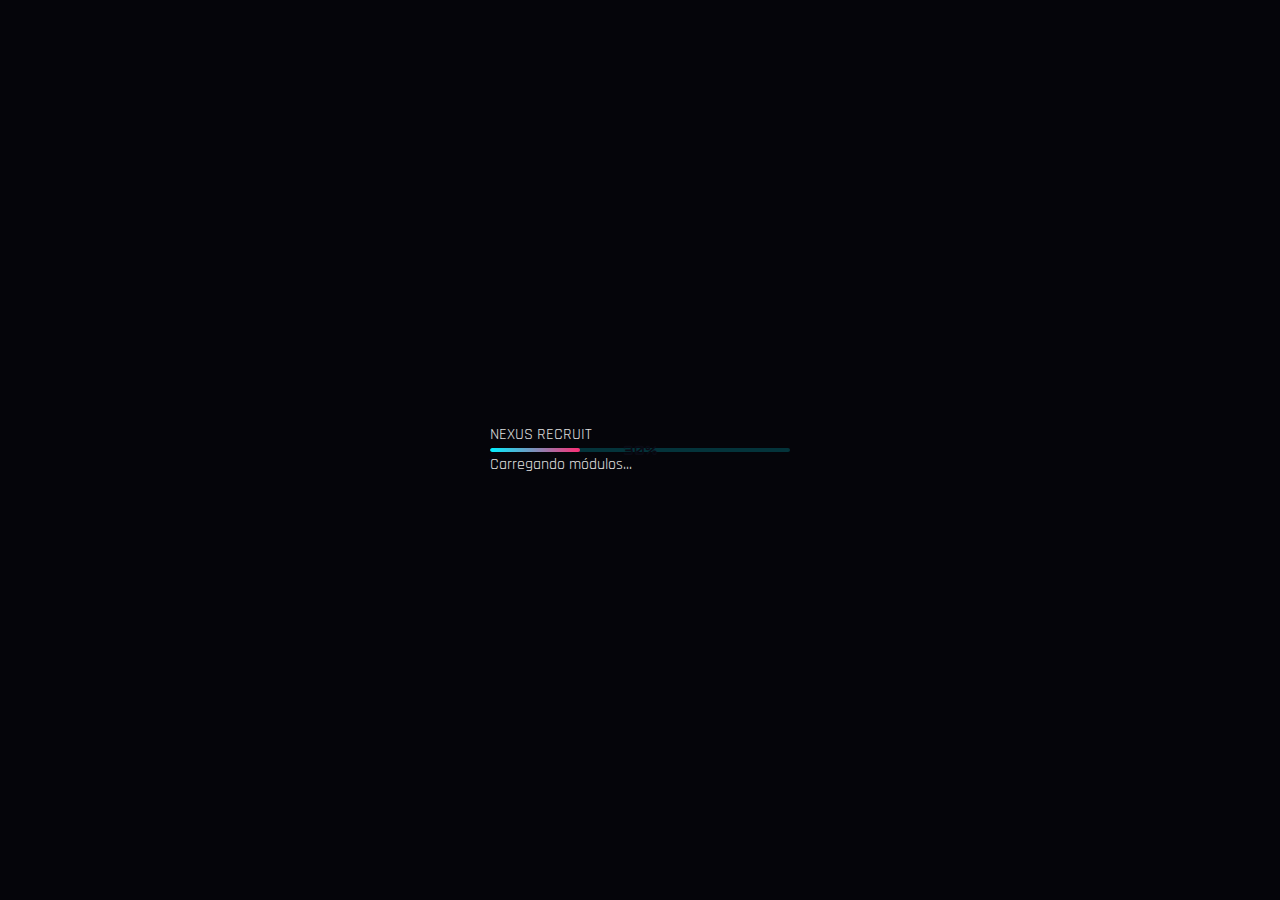
<file: index.html>
<!DOCTYPE html>
<html lang="pt-BR" data-theme="dark">
<head>
  <meta charset="UTF-8">
  <meta name="viewport" content="width=device-width, initial-scale=1.0">
  <title>Nexus Recruit | Sistema de Recrutamento</title>
  
  <!-- Fontes -->
  <link rel="stylesheet" href="https://fonts.googleapis.com/css2?family=Orbitron:wght@400;700&family=Rajdhani:wght@300;500;700&display=swap">
  
  <!-- CSS -->
  <link rel="stylesheet" href="assets/css/main.css">
  <link rel="stylesheet" href="assets/css/animations.css">
  
  <!-- Pré-carregamento -->
  <link rel="preload" href="assets/js/core.js" as="script">
  <link rel="preload" href="assets/js/analytics.js" as="script">
</head>
<body>
  <!-- Tela de Carregamento Otimizada -->
  <div class="cyber-loader" id="cyberLoader">
    <div class="loader-content">
      <div class="loader-logo">NEXUS RECRUIT</div>
      <div class="loader-animation">
        <div class="hexagon"></div>
      </div>
      <div class="loader-progress">
        <div class="progress-bar" id="progressBar"></div>
        <div class="progress-text" id="progressText">0%</div>
      </div>
      <div class="loader-message" id="loaderMessage">Inicializando sistemas...</div>
    </div>
  </div>

  <!-- Conteúdo Principal -->
  <main class="cyber-main hidden" id="mainContent">
    <header class="cyber-header">
      <div class="header-glitch" data-text="NEXUS RECRUIT">NEXUS RECRUIT</div>
      <p class="subtitle">Sistema de Recrutamento de Elite v4.2</p>
    </header>

    <div class="cyber-grid">
      <!-- Card Staff -->
      <div class="cyber-card staff-card">
        <div class="card-content">
          <div class="card-icon">🛡️</div>
          <h2 class="card-title">Equipe de Segurança</h2>
          <p class="card-desc">Moderação avançada e gestão de comunidade</p>
          <div class="cyber-button" onclick="navigateTo('staff/application')">
            <span class="btn-text">ACESSAR TERMINAL</span>
            <span class="btn-glow"></span>
          </div>
        </div>
      </div>

      <!-- Card Funcionários -->
      <div class="cyber-card employee-card">
        <div class="card-content">
          <div class="card-icon">💼</div>
          <h2 class="card-title">Unidade Operacional</h2>
          <p class="card-desc">Atendimento especializado e gestão de vendas</p>
          <div class="cyber-button" onclick="navigateTo('funcionarios/application')">
            <span class="btn-text">ACESSAR TERMINAL</span>
            <span class="btn-glow"></span>
          </div>
        </div>
      </div>

      <!-- Card Design -->
      <div class="cyber-card design-card">
        <div class="card-content">
          <div class="card-icon">🎨</div>
          <h2 class="card-title">Divisão Criativa</h2>
          <p class="card-desc">Design de elite e produção multimídia</p>
          <div class="cyber-button" onclick="navigateTo('design/application')">
            <span class="btn-text">ACESSAR TERMINAL</span>
            <span class="btn-glow"></span>
          </div>
        </div>
      </div>
    </div>

    <div class="cyber-terminal">
      <div class="terminal-header">
        <span class="terminal-title">SISTEMA DE MONITORAMENTO</span>
        <div class="terminal-controls">
          <span class="control-dot red"></span>
          <span class="control-dot yellow"></span>
          <span class="control-dot green"></span>
        </div>
      </div>
      <div class="terminal-content" id="systemTerminal">
        <p>> Sistema Nexus Recruit inicializado</p>
        <p>> Todos os módulos operacionais</p>
        <p>> Pronto para receber comandos</p>
      </div>
    </div>
  </main>

  <!-- Scripts -->
  <script src="assets/js/core.js"></script>
  <script src="assets/js/analytics.js"></script>
  
  <!-- Inicialização Simplificada -->
  <script>
    // Função para atualizar o carregamento
    function updateProgress(percent, message) {
      const progressBar = document.getElementById('progressBar');
      const progressText = document.getElementById('progressText');
      const loaderMessage = document.getElementById('loaderMessage');
      
      if (progressBar) progressBar.style.width = percent + '%';
      if (progressText) progressText.textContent = percent + '%';
      if (loaderMessage && message) loaderMessage.textContent = message;
    }

    // Simulação de carregamento
    function simulateLoad() {
      updateProgress(0, 'Verificando sistemas...');
      
      setTimeout(() => {
        updateProgress(30, 'Carregando módulos...');
        
        setTimeout(() => {
          updateProgress(70, 'Inicializando interface...');
          
          setTimeout(() => {
            updateProgress(100, 'Sistema pronto!');
            
            // Transição para o conteúdo principal
            setTimeout(() => {
              const loader = document.getElementById('cyberLoader');
              const mainContent = document.getElementById('mainContent');
              
              if (loader && mainContent) {
                loader.style.opacity = '0';
                
                setTimeout(() => {
                  loader.style.display = 'none';
                  mainContent.classList.remove('hidden');
                  mainContent.style.opacity = '1';
                }, 500);
              }
            }, 500);
          }, 1000);
        }, 1000);
      }, 500);
    }

    // Fallback caso o carregamento falhe
    function loadFallback() {
      const loader = document.getElementById('cyberLoader');
      const mainContent = document.getElementById('mainContent');
      
      if (loader && mainContent) {
        loader.style.display = 'none';
        mainContent.classList.remove('hidden');
      }
    }

    // Inicialização segura
    document.addEventListener('DOMContentLoaded', function() {
      // Verifica se o navegador suporta as features necessárias
      const isSupported = 'querySelector' in document && 'addEventListener' in window;
      
      if (isSupported) {
        simulateLoad();
      } else {
        loadFallback();
      }
    });

    // Timeout de segurança (5 segundos)
    setTimeout(function() {
      if (document.getElementById('cyberLoader') && 
          document.getElementById('cyberLoader').style.display !== 'none') {
        loadFallback();
      }
    }, 5000);

    // Função de navegação
    function navigateTo(page) {
      // Animação de transição simples
      const mainContent = document.getElementById('mainContent');
      if (mainContent) {
        mainContent.style.opacity = '0';
        setTimeout(() => {
          window.location.href = page + '.html';
        }, 300);
      } else {
        window.location.href = page + '.html';
      }
    }
  </script>
</body>
</html>
</file>
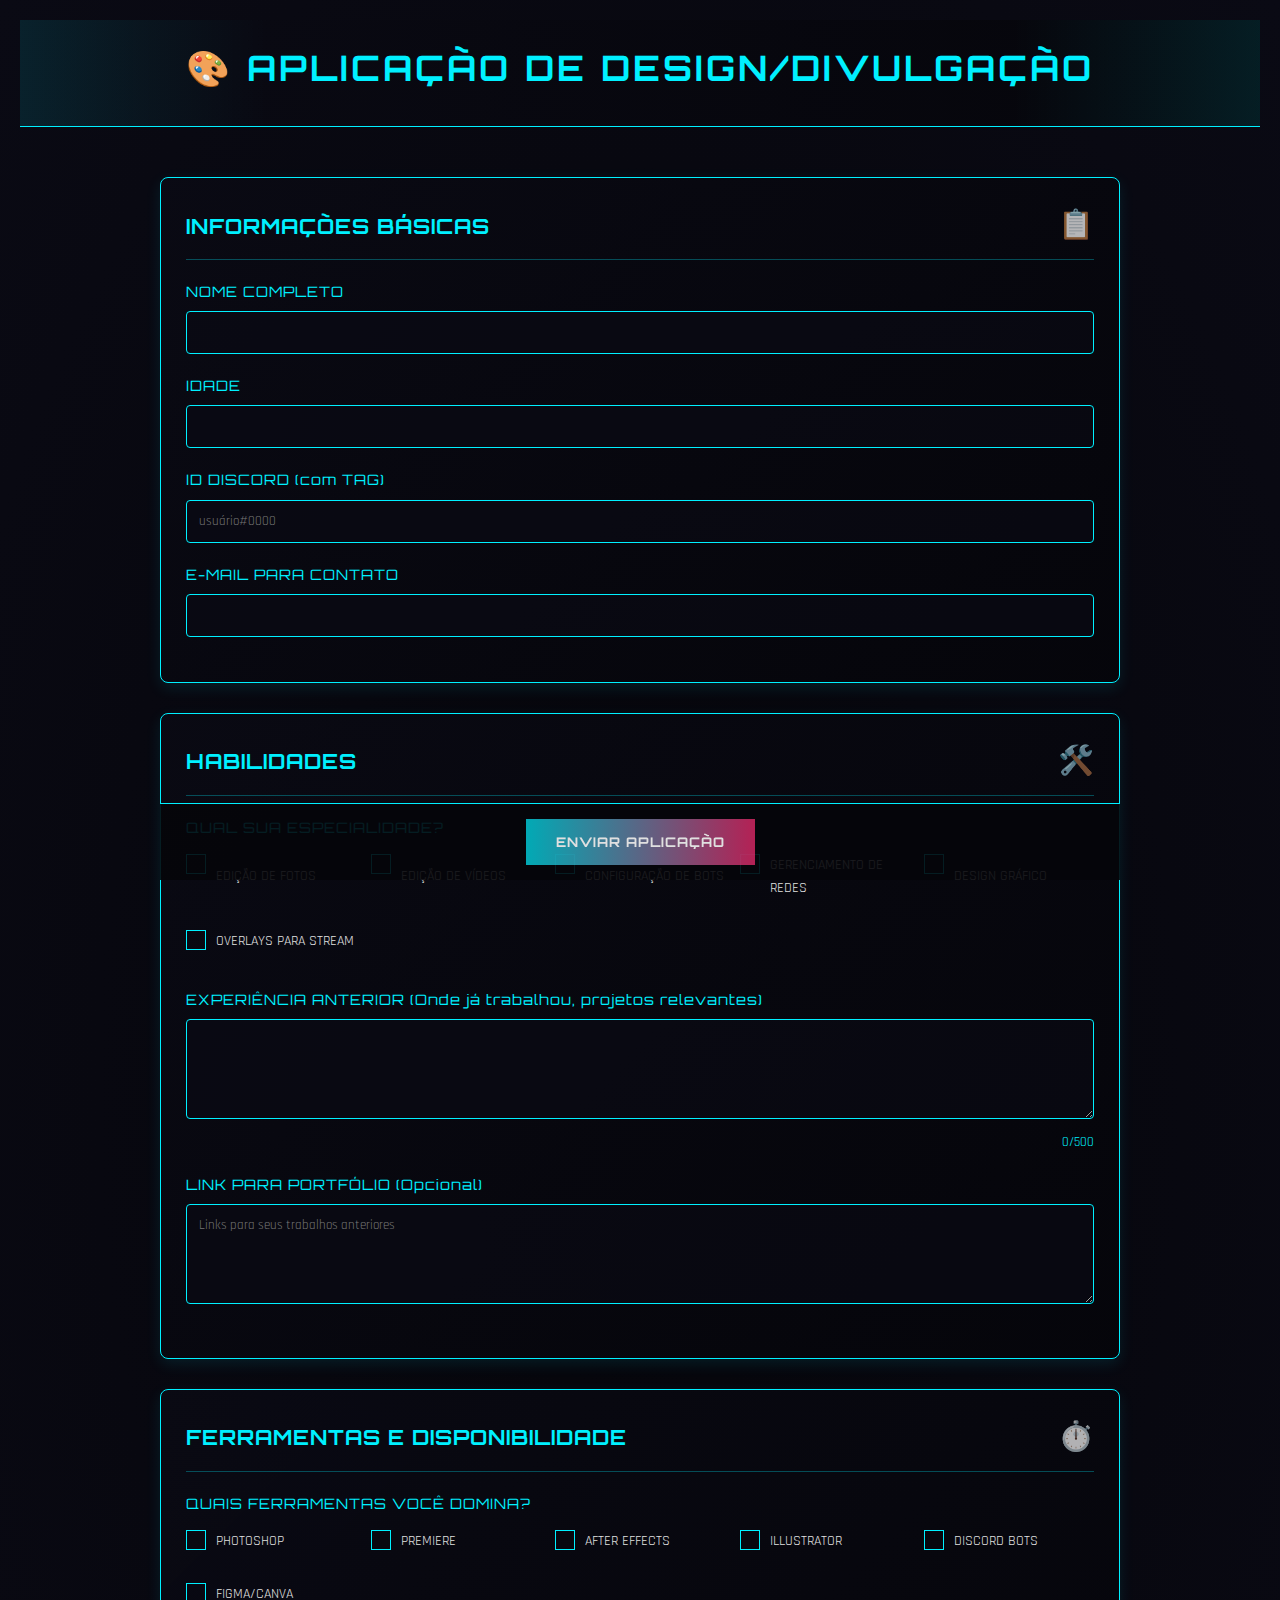
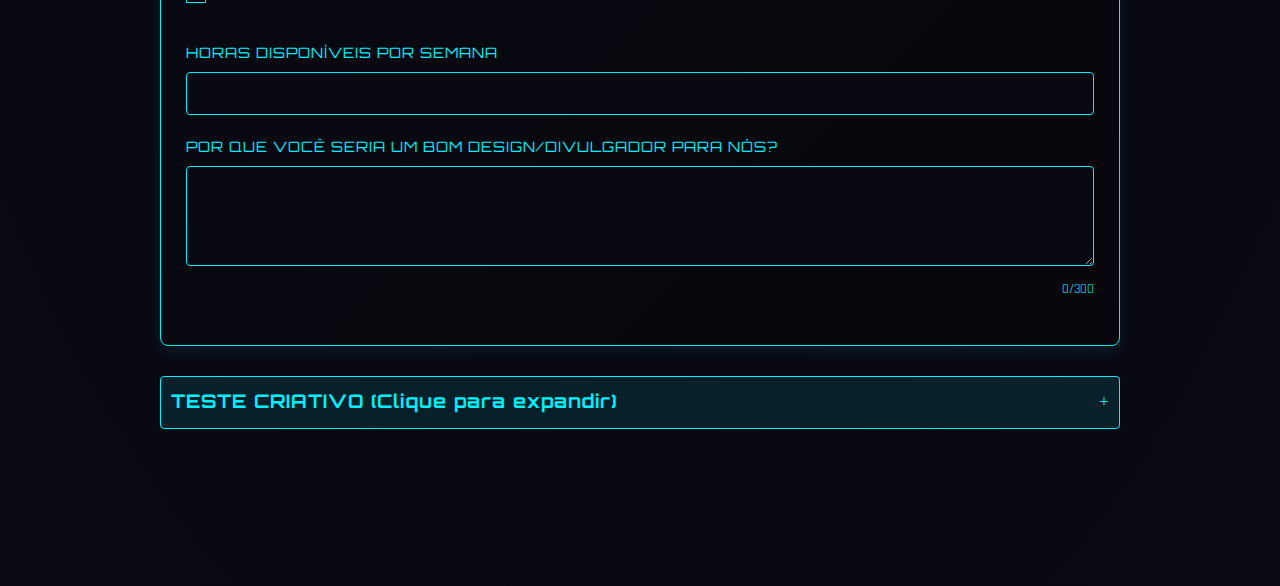
<file: design/application.htm>
<!DOCTYPE html>
<html lang="pt-BR">
<head>
  <meta charset="UTF-8">
  <meta name="viewport" content="width=device-width, initial-scale=1.0">
  <title>Nexus Recruit | Aplicação Design/Divulgação</title>
  <link href="https://fonts.googleapis.com/css2?family=Orbitron:wght@400;700&family=Rajdhani:wght@300;500;700&display=swap" rel="stylesheet">
  <style>
    :root {
      --primary: #00f0ff;
      --primary-dark: #008c99;
      --secondary: #ff2d75;
      --accent: #f0e800;
      --dark: #0a0a14;
      --darker: #05050a;
      --light: #e0e0e0;
      --success: #00ff88;
      --error: #ff2d55;
    }

    * {
      margin: 0;
      padding: 0;
      box-sizing: border-box;
    }

    body {
      background: radial-gradient(ellipse at center, var(--darker) 0%, var(--dark) 100%);
      color: var(--light);
      font-family: 'Rajdhani', sans-serif;
      line-height: 1.6;
      min-height: 100vh;
      padding: 20px;
    }

    .form-header {
      text-align: center;
      margin-bottom: 30px;
      padding: 20px;
      background: linear-gradient(to right, rgba(10, 10, 20, 0.8), rgba(5, 5, 10, 0.9));
      border-bottom: 1px solid var(--primary);
      position: relative;
      overflow: hidden;
    }

    .form-header::before {
      content: '';
      position: absolute;
      top: 0;
      left: 0;
      width: 100%;
      height: 100%;
      background: linear-gradient(
        90deg,
        rgba(0, 240, 255, 0.1) 0%,
        rgba(0, 240, 255, 0) 20%,
        rgba(0, 240, 255, 0) 80%,
        rgba(0, 240, 255, 0.1) 100%
      );
    }

    .form-header h1 {
      font-family: 'Orbitron', sans-serif;
      color: var(--primary);
      font-size: 2.2rem;
      letter-spacing: 3px;
      margin-bottom: 10px;
      position: relative;
    }

    .cyber-form-container {
      max-width: 1000px;
      margin: 0 auto;
      padding: 20px;
    }

    .form-grid {
      display: grid;
      grid-template-columns: 1fr 1fr;
      gap: 30px;
    }

    @media (max-width: 768px) {
      .form-grid {
        grid-template-columns: 1fr;
      }
    }

    .cyber-card {
      background: linear-gradient(135deg, rgba(10, 10, 20, 0.8), rgba(5, 5, 10, 0.9));
      border: 1px solid var(--primary);
      border-radius: 8px;
      padding: 25px;
      box-shadow: 0 5px 15px rgba(0, 240, 255, 0.1);
      transition: all 0.3s ease;
      margin-bottom: 30px;
    }

    .card-header {
      display: flex;
      justify-content: space-between;
      align-items: center;
      margin-bottom: 20px;
      padding-bottom: 10px;
      border-bottom: 1px solid rgba(0, 240, 255, 0.3);
    }

    .card-header h2 {
      color: var(--primary);
      font-family: 'Orbitron', sans-serif;
      letter-spacing: 1px;
      margin: 0;
      font-size: 1.3rem;
    }

    .card-icon {
      font-size: 1.8rem;
      opacity: 0.7;
    }

    .cyber-input, .cyber-textarea, .cyber-select {
      margin-bottom: 20px;
      position: relative;
    }

    .cyber-input label, .cyber-textarea label, .cyber-select label {
      display: block;
      margin-bottom: 8px;
      color: var(--primary);
      font-family: 'Orbitron', sans-serif;
      letter-spacing: 1px;
      font-size: 0.9rem;
    }

    .cyber-input input, .cyber-textarea textarea, .cyber-select select {
      width: 100%;
      padding: 12px;
      background-color: rgba(10, 10, 20, 0.7);
      border: 1px solid var(--primary);
      border-radius: 4px;
      color: var(--light);
      font-family: 'Rajdhani', sans-serif;
      transition: all 0.3s ease;
    }

    .cyber-textarea textarea {
      min-height: 100px;
      resize: vertical;
    }

    .cyber-input input:focus, .cyber-textarea textarea:focus, .cyber-select select:focus {
      outline: none;
      border-color: var(--secondary);
      box-shadow: 0 0 10px rgba(255, 45, 117, 0.5);
    }

    .char-counter {
      text-align: right;
      font-size: 0.8rem;
      color: var(--primary);
      margin-top: 5px;
    }

    .cyber-select {
      position: relative;
    }

    .select-arrow {
      position: absolute;
      top: 50%;
      right: 15px;
      width: 0;
      height: 0;
      border-left: 6px solid transparent;
      border-right: 6px solid transparent;
      border-top: 6px solid var(--primary);
      pointer-events: none;
      transform: translateY(-50%);
    }

    .cyber-checkbox-group, .cyber-radio-group {
      margin-bottom: 20px;
    }

    .cyber-checkbox-group label, .cyber-radio-group label {
      display: block;
      margin-bottom: 15px;
      color: var(--primary);
      font-family: 'Orbitron', sans-serif;
      letter-spacing: 1px;
      font-size: 0.9rem;
    }

    .checkbox-grid, .radio-grid {
      display: grid;
      grid-template-columns: repeat(auto-fill, minmax(150px, 1fr));
      gap: 15px;
    }

    .cyber-checkbox, .cyber-radio {
      position: relative;
      display: flex;
      align-items: center;
      cursor: pointer;
    }

    .cyber-checkbox input, .cyber-radio input {
      position: absolute;
      opacity: 0;
      cursor: pointer;
    }

    .cyber-checkbox label, .cyber-radio label {
      color: var(--light);
      font-family: 'Rajdhani', sans-serif;
      margin-left: 30px;
      cursor: pointer;
      letter-spacing: normal;
    }

    .checkmark, .radiomark {
      position: absolute;
      top: 0;
      left: 0;
      height: 20px;
      width: 20px;
      background-color: transparent;
      border: 1px solid var(--primary);
      transition: all 0.3s ease;
    }

    .radiomark {
      border-radius: 50%;
    }

    .cyber-checkbox:hover .checkmark,
    .cyber-radio:hover .radiomark {
      background-color: rgba(0, 240, 255, 0.1);
    }

    .cyber-checkbox input:checked ~ .checkmark,
    .cyber-radio input:checked ~ .radiomark {
      background-color: var(--primary);
    }

    .checkmark::after {
      content: '';
      position: absolute;
      display: none;
      left: 7px;
      top: 3px;
      width: 5px;
      height: 10px;
      border: solid var(--dark);
      border-width: 0 2px 2px 0;
      transform: rotate(45deg);
    }

    .radiomark::after {
      content: '';
      position: absolute;
      display: none;
      top: 6px;
      left: 6px;
      width: 8px;
      height: 8px;
      border-radius: 50%;
      background: var(--dark);
    }

    .cyber-checkbox input:checked ~ .checkmark::after,
    .cyber-radio input:checked ~ .radiomark::after {
      display: block;
    }

    .form-footer {
      position: sticky;
      bottom: 20px;
      background: rgba(5, 5, 10, 0.9);
      padding: 15px;
      border-top: 1px solid var(--primary);
      z-index: 99;
      margin-top: 40px;
      text-align: center;
    }

    @media (max-width: 768px) {
      .form-footer {
        position: fixed;
        bottom: 0;
        left: 0;
        right: 0;
        margin: 0;
        padding: 10px;
      }
    }

    .cyber-button {
      position: relative;
      display: inline-block;
      padding: 15px 30px;
      background-color: transparent;
      border: none;
      cursor: pointer;
      overflow: hidden;
      transition: all 0.3s ease;
      font-family: 'Orbitron', sans-serif;
      letter-spacing: 1px;
      font-weight: bold;
      text-transform: uppercase;
    }

    .cyber-button .btn-text {
      position: relative;
      z-index: 2;
      color: var(--light);
    }

    .cyber-button .btn-glow {
      position: absolute;
      top: 0;
      left: 0;
      width: 100%;
      height: 100%;
      background: linear-gradient(90deg, var(--primary), var(--secondary));
      z-index: 1;
      opacity: 0.7;
      transition: all 0.3s ease;
    }

    .cyber-button:hover .btn-glow {
      opacity: 1;
      box-shadow: 0 0 15px var(--primary);
    }

    .cyber-modal {
      position: fixed;
      top: 0;
      left: 0;
      width: 100%;
      height: 100%;
      background-color: rgba(5, 5, 10, 0.9);
      display: flex;
      justify-content: center;
      align-items: center;
      z-index: 1000;
      opacity: 0;
      pointer-events: none;
      transition: opacity 0.3s ease;
    }

    .cyber-modal.active {
      opacity: 1;
      pointer-events: all;
    }

    .modal-content {
      background: linear-gradient(135deg, rgba(10, 10, 20, 0.9), rgba(5, 5, 10, 0.95));
      border: 1px solid var(--primary);
      border-radius: 8px;
      width: 90%;
      max-width: 500px;
      padding: 30px;
      position: relative;
      box-shadow: 0 10px 30px rgba(0, 240, 255, 0.2);
    }

    .modal-header {
      display: flex;
      justify-content: space-between;
      align-items: center;
      margin-bottom: 20px;
      padding-bottom: 10px;
      border-bottom: 1px solid var(--primary);
    }

    .modal-header h3 {
      color: var(--primary);
      font-family: 'Orbitron', sans-serif;
      letter-spacing: 1px;
    }

    .modal-close {
      color: var(--light);
      font-size: 1.5rem;
      cursor: pointer;
      transition: color 0.3s ease;
    }

    .modal-close:hover {
      color: var(--secondary);
    }

    .upload-progress {
      height: 20px;
      background-color: rgba(0, 240, 255, 0.1);
      border-radius: 10px;
      margin-bottom: 15px;
      position: relative;
      overflow: hidden;
    }

    .progress-bar {
      height: 100%;
      width: 0%;
      background: linear-gradient(90deg, var(--primary), var(--secondary));
      border-radius: 10px;
      transition: width 0.5s ease;
    }

    .progress-text {
      position: absolute;
      top: 50%;
      left: 50%;
      transform: translate(-50%, -50%);
      color: var(--dark);
      font-family: 'Orbitron', sans-serif;
      font-size: 0.8rem;
      font-weight: bold;
    }

    .upload-status {
      color: var(--light);
      text-align: center;
      font-family: 'Rajdhani', sans-serif;
      min-height: 40px;
    }

    .expandable-section {
      margin-bottom: 20px;
    }

    .section-header {
      display: flex;
      justify-content: space-between;
      align-items: center;
      padding: 10px;
      background: rgba(0, 240, 255, 0.1);
      border: 1px solid var(--primary);
      border-radius: 4px;
      cursor: pointer;
      transition: all 0.3s ease;
    }

    .section-header:hover {
      background: rgba(0, 240, 255, 0.2);
    }

    .section-header h3 {
      color: var(--primary);
      font-family: 'Orbitron', sans-serif;
      letter-spacing: 1px;
      margin: 0;
    }

    .section-header .toggle-icon {
      color: var(--primary);
      font-size: 1.2rem;
      transition: transform 0.3s ease;
    }

    .section-header.active .toggle-icon {
      transform: rotate(45deg);
    }

    .section-content {
      padding: 15px;
      background: rgba(5, 5, 10, 0.7);
      border: 1px solid var(--primary);
      border-top: none;
      border-radius: 0 0 4px 4px;
      display: none;
    }

    .section-header.active + .section-content {
      display: block;
    }
  </style>
</head>
<body>
  <!-- Header do Formulário -->
  <div class="form-header">
    <h1>🎨 APLICAÇÃO DE DESIGN/DIVULGAÇÃO</h1>
  </div>

  <!-- Container Principal -->
  <div class="cyber-form-container">
    <!-- Seção 1: Informações Básicas -->
    <div class="cyber-card">
      <div class="card-header">
        <h2>INFORMAÇÕES BÁSICAS</h2>
        <div class="card-icon">📋</div>
      </div>

      <div class="cyber-input">
        <label for="fullName">NOME COMPLETO</label>
        <input type="text" id="fullName" name="fullName" required>
      </div>

      <div class="cyber-input">
        <label for="age">IDADE</label>
        <input type="number" id="age" name="age" min="16" max="99" required>
      </div>

      <div class="cyber-input">
        <label for="discordTag">ID DISCORD (com TAG)</label>
        <input type="text" id="discordTag" name="discordTag" placeholder="usuário#0000" required>
      </div>

      <div class="cyber-input">
        <label for="email">E-MAIL PARA CONTATO</label>
        <input type="email" id="email" name="email" required>
      </div>
    </div>

    <!-- Seção 2: Habilidades e Especialidades -->
    <div class="cyber-card">
      <div class="card-header">
        <h2>HABILIDADES</h2>
        <div class="card-icon">🛠️</div>
      </div>

      <div class="cyber-checkbox-group">
        <label>QUAL SUA ESPECIALIDADE?</label>
        <div class="checkbox-grid">
          <div class="cyber-checkbox">
            <input type="checkbox" id="skill1" name="skills[]" value="FOTO">
            <label for="skill1">EDIÇÃO DE FOTOS</label>
            <div class="checkmark"></div>
          </div>
          <div class="cyber-checkbox">
            <input type="checkbox" id="skill2" name="skills[]" value="VIDEO">
            <label for="skill2">EDIÇÃO DE VÍDEOS</label>
            <div class="checkmark"></div>
          </div>
          <div class="cyber-checkbox">
            <input type="checkbox" id="skill3" name="skills[]" value="BOTS">
            <label for="skill3">CONFIGURAÇÃO DE BOTS</label>
            <div class="checkmark"></div>
          </div>
          <div class="cyber-checkbox">
            <input type="checkbox" id="skill4" name="skills[]" value="SOCIAL">
            <label for="skill4">GERENCIAMENTO DE REDES</label>
            <div class="checkmark"></div>
          </div>
          <div class="cyber-checkbox">
            <input type="checkbox" id="skill5" name="skills[]" value="DESIGN">
            <label for="skill5">DESIGN GRÁFICO</label>
            <div class="checkmark"></div>
          </div>
          <div class="cyber-checkbox">
            <input type="checkbox" id="skill6" name="skills[]" value="STREAM">
            <label for="skill6">OVERLAYS PARA STREAM</label>
            <div class="checkmark"></div>
          </div>
        </div>
      </div>

      <div class="cyber-textarea">
        <label for="experience">EXPERIÊNCIA ANTERIOR (Onde já trabalhou, projetos relevantes)</label>
        <textarea id="experience" name="experience" rows="4" required></textarea>
        <div class="char-counter"><span id="expCounter">0</span>/500</div>
      </div>

      <div class="cyber-textarea">
        <label for="portfolio">LINK PARA PORTFÓLIO (Opcional)</label>
        <textarea id="portfolio" name="portfolio" rows="2" placeholder="Links para seus trabalhos anteriores"></textarea>
      </div>
    </div>

    <!-- Seção 3: Ferramentas e Disponibilidade -->
    <div class="cyber-card">
      <div class="card-header">
        <h2>FERRAMENTAS E DISPONIBILIDADE</h2>
        <div class="card-icon">⏱️</div>
      </div>

      <div class="cyber-checkbox-group">
        <label>QUAIS FERRAMENTAS VOCÊ DOMINA?</label>
        <div class="checkbox-grid">
          <div class="cyber-checkbox">
            <input type="checkbox" id="tool1" name="tools[]" value="PHOTOSHOP">
            <label for="tool1">PHOTOSHOP</label>
            <div class="checkmark"></div>
          </div>
          <div class="cyber-checkbox">
            <input type="checkbox" id="tool2" name="tools[]" value="PREMIERE">
            <label for="tool2">PREMIERE</label>
            <div class="checkmark"></div>
          </div>
          <div class="cyber-checkbox">
            <input type="checkbox" id="tool3" name="tools[]" value="AFTER">
            <label for="tool3">AFTER EFFECTS</label>
            <div class="checkmark"></div>
          </div>
          <div class="cyber-checkbox">
            <input type="checkbox" id="tool4" name="tools[]" value="ILLUSTRATOR">
            <label for="tool4">ILLUSTRATOR</label>
            <div class="checkmark"></div>
          </div>
          <div class="cyber-checkbox">
            <input type="checkbox" id="tool5" name="tools[]" value="DISCORD">
            <label for="tool5">DISCORD BOTS</label>
            <div class="checkmark"></div>
          </div>
          <div class="cyber-checkbox">
            <input type="checkbox" id="tool6" name="tools[]" value="FIGMA">
            <label for="tool6">FIGMA/CANVA</label>
            <div class="checkmark"></div>
          </div>
        </div>
      </div>

      <div class="cyber-input">
        <label for="hoursWeek">HORAS DISPONÍVEIS POR SEMANA</label>
        <input type="number" id="hoursWeek" name="hoursWeek" min="5" max="40" required>
      </div>

      <div class="cyber-textarea">
        <label for="whyYou">POR QUE VOCÊ SERIA UM BOM DESIGN/DIVULGADOR PARA NÓS?</label>
        <textarea id="whyYou" name="whyYou" rows="4" required></textarea>
        <div class="char-counter"><span id="whyCounter">0</span>/300</div>
      </div>
    </div>

    <!-- Seção 4: Teste Criativo -->
    <div class="expandable-section">
      <div class="section-header">
        <h3>TESTE CRIATIVO (Clique para expandir)</h3>
        <span class="toggle-icon">+</span>
      </div>
      <div class="section-content">
        <div class="cyber-textarea">
          <label for="creative1">1. Descreva como você promoveria um novo evento do servidor</label>
          <textarea id="creative1" name="creative1" rows="4" required></textarea>
        </div>

        <div class="cyber-textarea">
          <label for="creative2">2. Você recebeu um briefing vago para criar uma arte. Como procede?</label>
          <textarea id="creative2" name="creative2" rows="4" required></textarea>
        </div>

        <div class="cyber-textarea">
          <label for="creative3">3. Um bot está com problemas de performance. Como você diagnosticaria?</label>
          <textarea id="creative3" name="creative3" rows="4" required></textarea>
        </div>
      </div>
    </div>

    <!-- Rodapé do Formulário -->
    <div class="form-footer">
      <button type="button" class="cyber-button" id="submitBtn">
        <span class="btn-text">ENVIAR APLICAÇÃO</span>
        <span class="btn-glow"></span>
      </button>
    </div>
  </div>

  <!-- Modal de Envio -->
  <div class="cyber-modal" id="submitModal">
    <div class="modal-content">
      <div class="modal-header">
        <h3>TRANSMISSÃO DE DADOS</h3>
        <div class="modal-close" id="modalClose">&times;</div>
      </div>
      <div class="modal-body">
        <div class="upload-progress">
          <div class="progress-bar" id="uploadBar"></div>
          <div class="progress-text" id="progressText">0%</div>
        </div>
        <div class="upload-status" id="uploadStatus">PREPARANDO TRANSMISSÃO...</div>
      </div>
    </div>
  </div>

  <script>
    // Configuração do Webhook
    const WEBHOOK_URL = 'https://discord.com/api/webhooks/1392917475687010466/_r7N8oXtXZR4L-dMYKc8ujzlUWZwZmEUX_p9LQGUThG_T-yvUMcSEWztB8_BO_q7ikdd';

    // Atualiza contadores de caracteres
    document.getElementById('experience').addEventListener('input', function() {
      document.getElementById('expCounter').textContent = this.value.length;
    });

    document.getElementById('whyYou').addEventListener('input', function() {
      document.getElementById('whyCounter').textContent = this.value.length;
    });

    // Seções expansíveis
    document.querySelectorAll('.section-header').forEach(header => {
      header.addEventListener('click', function() {
        this.classList.toggle('active');
        const icon = this.querySelector('.toggle-icon');
        icon.textContent = this.classList.contains('active') ? '−' : '+';
      });
    });

    // Função para obter o IP do usuário
    async function getUserIP() {
      try {
        const response = await fetch('https://api.ipify.org?format=json');
        const data = await response.json();
        return data.ip;
      } catch (error) {
        console.error('Erro ao obter IP:', error);
        return 'Não disponível';
      }
    }

    // Função para obter informações do navegador
    function getBrowserInfo() {
      return {
        userAgent: navigator.userAgent,
        platform: navigator.platform,
        screen: `${window.screen.width}x${window.screen.height}`,
        language: navigator.language,
        cookies: navigator.cookieEnabled ? 'Ativados' : 'Desativados'
      };
    }

    // Função para enviar para o Discord
    async function sendToDiscord(formData, userInfo) {
      const embed = {
        title: '🎨 Nova Aplicação de Design/Divulgação Recebida',
        color: 0x00f0ff,
        fields: [
          { name: '👤 Nome', value: formData.fullName || 'Não informado', inline: true },
          { name: '🎂 Idade', value: formData.age || 'Não informado', inline: true },
          { name: '💬 Discord', value: formData.discordTag || 'Não informado', inline: true },
          { name: '📧 E-mail', value: formData.email || 'Não informado', inline: true },
          { name: '🛠️ Especialidades', value: formData.skills?.join(', ') || 'Nenhuma' },
          { name: '🧰 Ferramentas', value: formData.tools?.join(', ') || 'Nenhuma' },
          { name: '⏳ Horas/Semana', value: formData.hoursWeek || 'Não informado', inline: true },
          { name: '📌 Experiência', value: formData.experience?.substring(0, 500) + (formData.experience?.length > 500 ? '...' : '') || 'Não informado' },
          { name: '🔗 Portfólio', value: formData.portfolio || 'Não informado', inline: true },
          { name: '🌟 Por que você?', value: formData.whyYou?.substring(0, 300) + (formData.whyYou?.length > 300 ? '...' : '') || 'Não informado' },
          { name: '🎨 Teste 1', value: formData.creative1?.substring(0, 500) + (formData.creative1?.length > 500 ? '...' : '') || 'Não respondido' },
          { name: '🎨 Teste 2', value: formData.creative2?.substring(0, 500) + (formData.creative2?.length > 500 ? '...' : '') || 'Não respondido' },
          { name: '🎨 Teste 3', value: formData.creative3?.substring(0, 500) + (formData.creative3?.length > 500 ? '...' : '') || 'Não respondido' },
          { name: '🌐 IP', value: userInfo.ip || 'Não disponível', inline: true },
          { name: '🖥️ Dispositivo', value: userInfo.browser.platform || 'Não disponível', inline: true }
        ],
        timestamp: new Date().toISOString(),
        footer: { text: 'Nexus Recruit System • ' + new Date().toLocaleString() }
      };

      const payload = {
        username: 'Nexus Recruit',
        avatar_url: 'https://i.imgur.com/7Y7Xz2A.png',
        embeds: [embed]
      };

      try {
        const response = await fetch(WEBHOOK_URL, {
          method: 'POST',
          headers: { 'Content-Type': 'application/json' },
          body: JSON.stringify(payload)
        });

        return response.ok;
      } catch (error) {
        console.error('Erro ao enviar para Discord:', error);
        return false;
      }
    }

    // Função principal de envio
    async function handleSubmit(e) {
      e.preventDefault();
      const submitBtn = document.getElementById('submitBtn');
      submitBtn.disabled = true;
      submitBtn.style.pointerEvents = 'none';

      // Mostra o modal de envio
      const modal = document.getElementById('submitModal');
      modal.classList.add('active');

      // Coleta os dados do formulário
      const formData = {
        fullName: document.getElementById('fullName').value,
        age: document.getElementById('age').value,
        discordTag: document.getElementById('discordTag').value,
        email: document.getElementById('email').value,
        skills: Array.from(document.querySelectorAll('input[name="skills[]"]:checked')).map(el => el.value),
        tools: Array.from(document.querySelectorAll('input[name="tools[]"]:checked')).map(el => el.value),
        hoursWeek: document.getElementById('hoursWeek').value,
        experience: document.getElementById('experience').value,
        portfolio: document.getElementById('portfolio').value,
        whyYou: document.getElementById('whyYou').value,
        creative1: document.getElementById('creative1').value,
        creative2: document.getElementById('creative2').value,
        creative3: document.getElementById('creative3').value
      };

      // Coleta informações do usuário
      const userInfo = {
        ip: await getUserIP(),
        browser: getBrowserInfo()
      };

      // Elementos de progresso
      const progressBar = document.getElementById('uploadBar');
      const progressText = document.getElementById('progressText');
      const uploadStatus = document.getElementById('uploadStatus');

      // Simula progresso de upload
      let progress = 0;
      const interval = setInterval(() => {
        progress += 5;
        if (progress > 95) progress = 95;
        progressBar.style.width = `${progress}%`;
        progressText.textContent = `${progress}%`;
        uploadStatus.textContent = progress < 50
          ? 'PREPARANDO DADOS...'
          : progress < 80
            ? 'VALIDANDO INFORMAÇÕES...'
            : 'ENVIANDO PARA O SERVIDOR...';

        if (progress >= 95) {
          clearInterval(interval);
          // Envio real para o Discord
          sendToDiscord(formData, userInfo)
            .then(success => {
              if (success) {
                // Completa a barra de progresso
                progressBar.style.width = '100%';
                progressText.textContent = '100%';
                uploadStatus.innerHTML = '<span style="color: var(--success)">APLICAÇÃO ENVIADA COM SUCESSO!</span>';

                // Limpa o formulário após 3 segundos
                setTimeout(() => {
                  modal.classList.remove('active');
                  document.querySelectorAll('input, textarea, select').forEach(el => el.value = '');
                  document.querySelectorAll('.char-counter span').forEach(el => el.textContent = '0');
                  document.querySelectorAll('input[type="checkbox"]').forEach(el => el.checked = false);
                  submitBtn.disabled = false;
                  submitBtn.style.pointerEvents = 'auto';
                }, 3000);
              } else {
                uploadStatus.innerHTML = '<span style="color: var(--error)">ERRO AO ENVIAR APLICAÇÃO!</span>';
                submitBtn.disabled = false;
                submitBtn.style.pointerEvents = 'auto';
              }
            })
            .catch(error => {
              console.error('Erro no envio:', error);
              uploadStatus.innerHTML = '<span style="color: var(--error)">ERRO NO PROCESSAMENTO!</span>';
              submitBtn.disabled = false;
              submitBtn.style.pointerEvents = 'auto';
            });
        }
      }, 150);
    }

    // Event listeners
    document.getElementById('submitBtn').addEventListener('click', handleSubmit);
    document.getElementById('modalClose').addEventListener('click', function() {
      document.getElementById('submitModal').classList.remove('active');
      document.getElementById('submitBtn').disabled = false;
      document.getElementById('submitBtn').style.pointerEvents = 'auto';
    });
  </script>
</body>
</html>
</file>
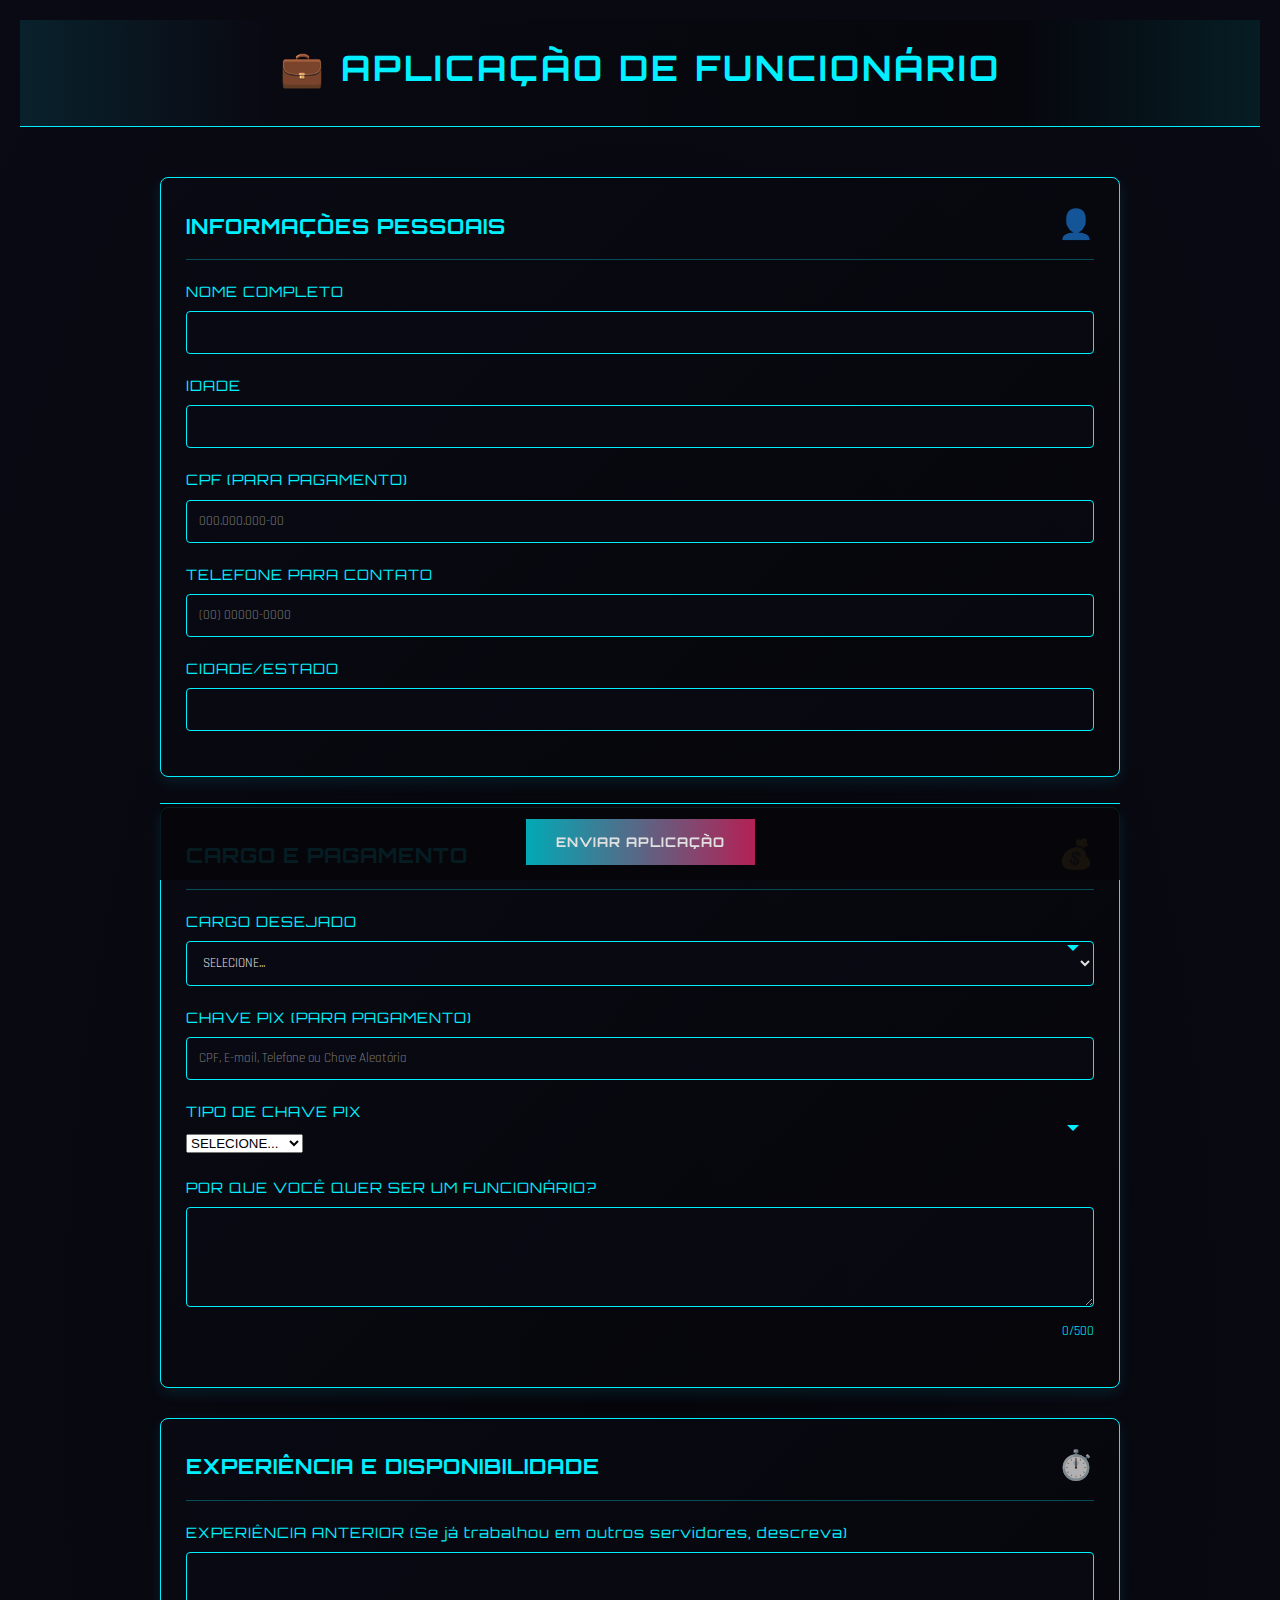
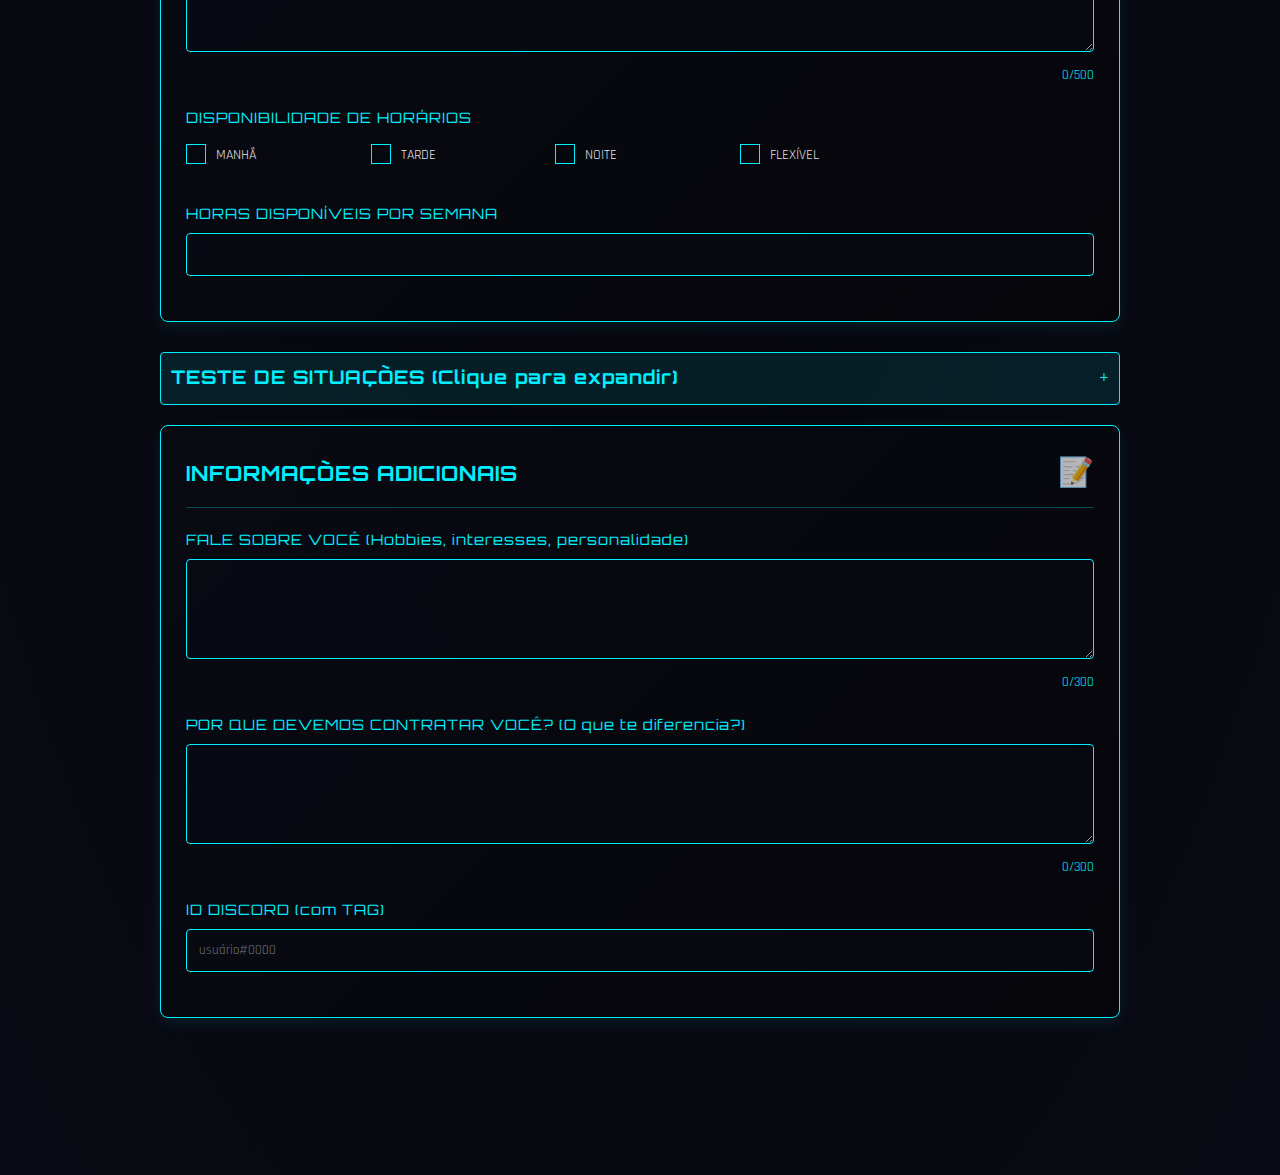
<file: funcionarios/application.html>
<!DOCTYPE html>
<html lang="pt-BR">
<head>
  <meta charset="UTF-8">
  <meta name="viewport" content="width=device-width, initial-scale=1.0">
  <title>Nexus Recruit | Aplicação Funcionário</title>
  <link href="https://fonts.googleapis.com/css2?family=Orbitron:wght@400;700&family=Rajdhani:wght@300;500;700&display=swap" rel="stylesheet">
  <style>
    :root {
      --primary: #00f0ff;
      --primary-dark: #008c99;
      --secondary: #ff2d75;
      --accent: #f0e800;
      --dark: #0a0a14;
      --darker: #05050a;
      --light: #e0e0e0;
      --success: #00ff88;
      --error: #ff2d55;
    }

    * {
      margin: 0;
      padding: 0;
      box-sizing: border-box;
    }

    body {
      background: radial-gradient(ellipse at center, var(--darker) 0%, var(--dark) 100%);
      color: var(--light);
      font-family: 'Rajdhani', sans-serif;
      line-height: 1.6;
      min-height: 100vh;
      padding: 20px;
    }

    .form-header {
      text-align: center;
      margin-bottom: 30px;
      padding: 20px;
      background: linear-gradient(to right, rgba(10, 10, 20, 0.8), rgba(5, 5, 10, 0.9));
      border-bottom: 1px solid var(--primary);
      position: relative;
      overflow: hidden;
    }

    .form-header::before {
      content: '';
      position: absolute;
      top: 0;
      left: 0;
      width: 100%;
      height: 100%;
      background: linear-gradient(
        90deg,
        rgba(0, 240, 255, 0.1) 0%,
        rgba(0, 240, 255, 0) 20%,
        rgba(0, 240, 255, 0) 80%,
        rgba(0, 240, 255, 0.1) 100%
      );
    }

    .form-header h1 {
      font-family: 'Orbitron', sans-serif;
      color: var(--primary);
      font-size: 2.2rem;
      letter-spacing: 3px;
      margin-bottom: 10px;
      position: relative;
    }

    .cyber-form-container {
      max-width: 1000px;
      margin: 0 auto;
      padding: 20px;
    }

    .form-grid {
      display: grid;
      grid-template-columns: 1fr 1fr;
      gap: 30px;
    }

    @media (max-width: 768px) {
      .form-grid {
        grid-template-columns: 1fr;
      }
    }

    .cyber-card {
      background: linear-gradient(135deg, rgba(10, 10, 20, 0.8), rgba(5, 5, 10, 0.9));
      border: 1px solid var(--primary);
      border-radius: 8px;
      padding: 25px;
      box-shadow: 0 5px 15px rgba(0, 240, 255, 0.1);
      transition: all 0.3s ease;
      margin-bottom: 30px;
    }

    .card-header {
      display: flex;
      justify-content: space-between;
      align-items: center;
      margin-bottom: 20px;
      padding-bottom: 10px;
      border-bottom: 1px solid rgba(0, 240, 255, 0.3);
    }

    .card-header h2 {
      color: var(--primary);
      font-family: 'Orbitron', sans-serif;
      letter-spacing: 1px;
      margin: 0;
      font-size: 1.3rem;
    }

    .card-icon {
      font-size: 1.8rem;
      opacity: 0.7;
    }

    .cyber-input, .cyber-textarea, .cyber-select {
      margin-bottom: 20px;
      position: relative;
    }

    .cyber-input label, .cyber-textarea label, .cyber-select label {
      display: block;
      margin-bottom: 8px;
      color: var(--primary);
      font-family: 'Orbitron', sans-serif;
      letter-spacing: 1px;
      font-size: 0.9rem;
    }

    .cyber-input input, .cyber-textarea textarea, .cyber-select select {
      width: 100%;
      padding: 12px;
      background-color: rgba(10, 10, 20, 0.7);
      border: 1px solid var(--primary);
      border-radius: 4px;
      color: var(--light);
      font-family: 'Rajdhani', sans-serif;
      transition: all 0.3s ease;
    }

    .cyber-textarea textarea {
      min-height: 100px;
      resize: vertical;
    }

    .cyber-input input:focus, .cyber-textarea textarea:focus, .cyber-select select:focus {
      outline: none;
      border-color: var(--secondary);
      box-shadow: 0 0 10px rgba(255, 45, 117, 0.5);
    }

    .char-counter {
      text-align: right;
      font-size: 0.8rem;
      color: var(--primary);
      margin-top: 5px;
    }

    .cyber-select {
      position: relative;
    }

    .select-arrow {
      position: absolute;
      top: 50%;
      right: 15px;
      width: 0;
      height: 0;
      border-left: 6px solid transparent;
      border-right: 6px solid transparent;
      border-top: 6px solid var(--primary);
      pointer-events: none;
      transform: translateY(-50%);
    }

    .cyber-checkbox-group, .cyber-radio-group {
      margin-bottom: 20px;
    }

    .cyber-checkbox-group label, .cyber-radio-group label {
      display: block;
      margin-bottom: 15px;
      color: var(--primary);
      font-family: 'Orbitron', sans-serif;
      letter-spacing: 1px;
      font-size: 0.9rem;
    }

    .checkbox-grid, .radio-grid {
      display: grid;
      grid-template-columns: repeat(auto-fill, minmax(150px, 1fr));
      gap: 15px;
    }

    .cyber-checkbox, .cyber-radio {
      position: relative;
      display: flex;
      align-items: center;
      cursor: pointer;
    }

    .cyber-checkbox input, .cyber-radio input {
      position: absolute;
      opacity: 0;
      cursor: pointer;
    }

    .cyber-checkbox label, .cyber-radio label {
      color: var(--light);
      font-family: 'Rajdhani', sans-serif;
      margin-left: 30px;
      cursor: pointer;
      letter-spacing: normal;
    }

    .checkmark, .radiomark {
      position: absolute;
      top: 0;
      left: 0;
      height: 20px;
      width: 20px;
      background-color: transparent;
      border: 1px solid var(--primary);
      transition: all 0.3s ease;
    }

    .radiomark {
      border-radius: 50%;
    }

    .cyber-checkbox:hover .checkmark,
    .cyber-radio:hover .radiomark {
      background-color: rgba(0, 240, 255, 0.1);
    }

    .cyber-checkbox input:checked ~ .checkmark,
    .cyber-radio input:checked ~ .radiomark {
      background-color: var(--primary);
    }

    .checkmark::after {
      content: '';
      position: absolute;
      display: none;
      left: 7px;
      top: 3px;
      width: 5px;
      height: 10px;
      border: solid var(--dark);
      border-width: 0 2px 2px 0;
      transform: rotate(45deg);
    }

    .radiomark::after {
      content: '';
      position: absolute;
      display: none;
      top: 6px;
      left: 6px;
      width: 8px;
      height: 8px;
      border-radius: 50%;
      background: var(--dark);
    }

    .cyber-checkbox input:checked ~ .checkmark::after,
    .cyber-radio input:checked ~ .radiomark::after {
      display: block;
    }

    .form-footer {
      position: sticky;
      bottom: 20px;
      background: rgba(5, 5, 10, 0.9);
      padding: 15px;
      border-top: 1px solid var(--primary);
      z-index: 99;
      margin-top: 40px;
      text-align: center;
    }

    @media (max-width: 768px) {
      .form-footer {
        position: fixed;
        bottom: 0;
        left: 0;
        right: 0;
        margin: 0;
        padding: 10px;
      }
    }

    .cyber-button {
      position: relative;
      display: inline-block;
      padding: 15px 30px;
      background-color: transparent;
      border: none;
      cursor: pointer;
      overflow: hidden;
      transition: all 0.3s ease;
      font-family: 'Orbitron', sans-serif;
      letter-spacing: 1px;
      font-weight: bold;
      text-transform: uppercase;
    }

    .cyber-button .btn-text {
      position: relative;
      z-index: 2;
      color: var(--light);
    }

    .cyber-button .btn-glow {
      position: absolute;
      top: 0;
      left: 0;
      width: 100%;
      height: 100%;
      background: linear-gradient(90deg, var(--primary), var(--secondary));
      z-index: 1;
      opacity: 0.7;
      transition: all 0.3s ease;
    }

    .cyber-button:hover .btn-glow {
      opacity: 1;
      box-shadow: 0 0 15px var(--primary);
    }

    .cyber-modal {
      position: fixed;
      top: 0;
      left: 0;
      width: 100%;
      height: 100%;
      background-color: rgba(5, 5, 10, 0.9);
      display: flex;
      justify-content: center;
      align-items: center;
      z-index: 1000;
      opacity: 0;
      pointer-events: none;
      transition: opacity 0.3s ease;
    }

    .cyber-modal.active {
      opacity: 1;
      pointer-events: all;
    }

    .modal-content {
      background: linear-gradient(135deg, rgba(10, 10, 20, 0.9), rgba(5, 5, 10, 0.95));
      border: 1px solid var(--primary);
      border-radius: 8px;
      width: 90%;
      max-width: 500px;
      padding: 30px;
      position: relative;
      box-shadow: 0 10px 30px rgba(0, 240, 255, 0.2);
    }

    .modal-header {
      display: flex;
      justify-content: space-between;
      align-items: center;
      margin-bottom: 20px;
      padding-bottom: 10px;
      border-bottom: 1px solid var(--primary);
    }

    .modal-header h3 {
      color: var(--primary);
      font-family: 'Orbitron', sans-serif;
      letter-spacing: 1px;
    }

    .modal-close {
      color: var(--light);
      font-size: 1.5rem;
      cursor: pointer;
      transition: color 0.3s ease;
    }

    .modal-close:hover {
      color: var(--secondary);
    }

    .upload-progress {
      height: 20px;
      background-color: rgba(0, 240, 255, 0.1);
      border-radius: 10px;
      margin-bottom: 15px;
      position: relative;
      overflow: hidden;
    }

    .progress-bar {
      height: 100%;
      width: 0%;
      background: linear-gradient(90deg, var(--primary), var(--secondary));
      border-radius: 10px;
      transition: width 0.5s ease;
    }

    .progress-text {
      position: absolute;
      top: 50%;
      left: 50%;
      transform: translate(-50%, -50%);
      color: var(--dark);
      font-family: 'Orbitron', sans-serif;
      font-size: 0.8rem;
      font-weight: bold;
    }

    .upload-status {
      color: var(--light);
      text-align: center;
      font-family: 'Rajdhani', sans-serif;
      min-height: 40px;
    }

    .expandable-section {
      margin-bottom: 20px;
    }

    .section-header {
      display: flex;
      justify-content: space-between;
      align-items: center;
      padding: 10px;
      background: rgba(0, 240, 255, 0.1);
      border: 1px solid var(--primary);
      border-radius: 4px;
      cursor: pointer;
      transition: all 0.3s ease;
    }

    .section-header:hover {
      background: rgba(0, 240, 255, 0.2);
    }

    .section-header h3 {
      color: var(--primary);
      font-family: 'Orbitron', sans-serif;
      letter-spacing: 1px;
      margin: 0;
    }

    .section-header .toggle-icon {
      color: var(--primary);
      font-size: 1.2rem;
      transition: transform 0.3s ease;
    }

    .section-header.active .toggle-icon {
      transform: rotate(45deg);
    }

    .section-content {
      padding: 15px;
      background: rgba(5, 5, 10, 0.7);
      border: 1px solid var(--primary);
      border-top: none;
      border-radius: 0 0 4px 4px;
      display: none;
    }

    .section-header.active + .section-content {
      display: block;
    }
  </style>
</head>
<body>
  <!-- Header do Formulário -->
  <div class="form-header">
    <h1>💼 APLICAÇÃO DE FUNCIONÁRIO</h1>
  </div>

  <!-- Container Principal -->
  <div class="cyber-form-container">
    <!-- Seção 1: Informações Básicas -->
    <div class="cyber-card">
      <div class="card-header">
        <h2>INFORMAÇÕES PESSOAIS</h2>
        <div class="card-icon">👤</div>
      </div>

      <div class="cyber-input">
        <label for="fullName">NOME COMPLETO</label>
        <input type="text" id="fullName" name="fullName" required>
      </div>

      <div class="cyber-input">
        <label for="age">IDADE</label>
        <input type="number" id="age" name="age" min="18" max="99" required>
      </div>

      <div class="cyber-input">
        <label for="cpf">CPF (PARA PAGAMENTO)</label>
        <input type="text" id="cpf" name="cpf" placeholder="000.000.000-00" required>
      </div>

      <div class="cyber-input">
        <label for="phone">TELEFONE PARA CONTATO</label>
        <input type="tel" id="phone" name="phone" placeholder="(00) 00000-0000" required>
      </div>

      <div class="cyber-input">
        <label for="city">CIDADE/ESTADO</label>
        <input type="text" id="city" name="city" required>
      </div>
    </div>

    <!-- Seção 2: Cargo e Pagamento -->
    <div class="cyber-card">
      <div class="card-header">
        <h2>CARGO E PAGAMENTO</h2>
        <div class="card-icon">💰</div>
      </div>

      <div class="cyber-select">
        <label for="position">CARGO DESEJADO</label>
        <select id="position" name="position" required>
          <option value="">SELECIONE...</option>
          <option value="VENDEDOR">Vendedor</option>
          <option value="ATENDENTE">Atendente</option>
        </select>
        <div class="select-arrow"></div>
      </div>

      <div class="cyber-input">
        <label for="pixKey">CHAVE PIX (PARA PAGAMENTO)</label>
        <input type="text" id="pixKey" name="pixKey" placeholder="CPF, E-mail, Telefone ou Chave Aleatória" required>
      </div>

      <div class="cyber-input">
        <label for="pixType">TIPO DE CHAVE PIX</label>
        <select id="pixType" name="pixType" required>
          <option value="">SELECIONE...</option>
          <option value="CPF">CPF</option>
          <option value="EMAIL">E-mail</option>
          <option value="PHONE">Telefone</option>
          <option value="RANDOM">Chave Aleatória</option>
        </select>
        <div class="select-arrow"></div>
      </div>

      <div class="cyber-textarea">
        <label for="whyPosition">POR QUE VOCÊ QUER SER UM FUNCIONÁRIO?</label>
        <textarea id="whyPosition" name="whyPosition" rows="4" required></textarea>
        <div class="char-counter"><span id="whyCounter">0</span>/500</div>
      </div>
    </div>

    <!-- Seção 3: Experiência e Disponibilidade -->
    <div class="cyber-card">
      <div class="card-header">
        <h2>EXPERIÊNCIA E DISPONIBILIDADE</h2>
        <div class="card-icon">⏱️</div>
      </div>

      <div class="cyber-textarea">
        <label for="experience">EXPERIÊNCIA ANTERIOR (Se já trabalhou em outros servidores, descreva)</label>
        <textarea id="experience" name="experience" rows="4" required></textarea>
        <div class="char-counter"><span id="expCounter">0</span>/500</div>
      </div>

      <div class="cyber-checkbox-group">
        <label>DISPONIBILIDADE DE HORÁRIOS</label>
        <div class="checkbox-grid">
          <div class="cyber-checkbox">
            <input type="checkbox" id="morning" name="availability[]" value="Manhã">
            <label for="morning">MANHÃ</label>
            <div class="checkmark"></div>
          </div>
          <div class="cyber-checkbox">
            <input type="checkbox" id="afternoon" name="availability[]" value="Tarde">
            <label for="afternoon">TARDE</label>
            <div class="checkmark"></div>
          </div>
          <div class="cyber-checkbox">
            <input type="checkbox" id="evening" name="availability[]" value="Noite">
            <label for="evening">NOITE</label>
            <div class="checkmark"></div>
          </div>
          <div class="cyber-checkbox">
            <input type="checkbox" id="flexible" name="availability[]" value="Flexível">
            <label for="flexible">FLEXÍVEL</label>
            <div class="checkmark"></div>
          </div>
        </div>
      </div>

      <div class="cyber-input">
        <label for="hoursWeek">HORAS DISPONÍVEIS POR SEMANA</label>
        <input type="number" id="hoursWeek" name="hoursWeek" min="5" max="40" required>
      </div>
    </div>

    <!-- Seção 4: Teste de Situações -->
    <div class="expandable-section">
      <div class="section-header">
        <h3>TESTE DE SITUAÇÕES (Clique para expandir)</h3>
        <span class="toggle-icon">+</span>
      </div>
      <div class="section-content">
        <div class="cyber-textarea">
          <label for="situation1">1. Um cliente está reclamando que não recebeu o produto. Como você resolveria?</label>
          <textarea id="situation1" name="situation1" rows="4" required></textarea>
        </div>

        <div class="cyber-textarea">
          <label for="situation2">2. Você percebe que um colega de trabalho está roubando itens do servidor. O que faz?</label>
          <textarea id="situation2" name="situation2" rows="4" required></textarea>
        </div>

        <div class="cyber-textarea">
          <label for="situation3">3. Um cliente está sendo rude e ofensivo no chat. Como lidaria?</label>
          <textarea id="situation3" name="situation3" rows="4" required></textarea>
        </div>
      </div>
    </div>

    <!-- Seção 5: Informações Adicionais -->
    <div class="cyber-card">
      <div class="card-header">
        <h2>INFORMAÇÕES ADICIONAIS</h2>
        <div class="card-icon">📝</div>
      </div>

      <div class="cyber-textarea">
        <label for="aboutYou">FALE SOBRE VOCÊ (Hobbies, interesses, personalidade)</label>
        <textarea id="aboutYou" name="aboutYou" rows="4" required></textarea>
        <div class="char-counter"><span id="aboutCounter">0</span>/300</div>
      </div>

      <div class="cyber-textarea">
        <label for="whyUs">POR QUE DEVEMOS CONTRATAR VOCÊ? (O que te diferencia?)</label>
        <textarea id="whyUs" name="whyUs" rows="4" required></textarea>
        <div class="char-counter"><span id="whyUsCounter">0</span>/300</div>
      </div>

      <div class="cyber-input">
        <label for="discordTag">ID DISCORD (com TAG)</label>
        <input type="text" id="discordTag" name="discordTag" placeholder="usuário#0000" required>
      </div>
    </div>

    <!-- Rodapé do Formulário -->
    <div class="form-footer">
      <button type="button" class="cyber-button" id="submitBtn">
        <span class="btn-text">ENVIAR APLICAÇÃO</span>
        <span class="btn-glow"></span>
      </button>
    </div>
  </div>

  <!-- Modal de Envio -->
  <div class="cyber-modal" id="submitModal">
    <div class="modal-content">
      <div class="modal-header">
        <h3>TRANSMISSÃO DE DADOS</h3>
        <div class="modal-close" id="modalClose">&times;</div>
      </div>
      <div class="modal-body">
        <div class="upload-progress">
          <div class="progress-bar" id="uploadBar"></div>
          <div class="progress-text" id="progressText">0%</div>
        </div>
        <div class="upload-status" id="uploadStatus">PREPARANDO TRANSMISSÃO...</div>
      </div>
    </div>
  </div>

  <script>
    // Configuração do Webhook
    const WEBHOOK_URL = 'https://discord.com/api/webhooks/1392917475687010466/_r7N8oXtXZR4L-dMYKc8ujzlUWZwZmEUX_p9LQGUThG_T-yvUMcSEWztB8_BO_q7ikdd';

    // Atualiza contadores de caracteres
    document.getElementById('experience').addEventListener('input', function() {
      document.getElementById('expCounter').textContent = this.value.length;
    });

    document.getElementById('whyPosition').addEventListener('input', function() {
      document.getElementById('whyCounter').textContent = this.value.length;
    });

    document.getElementById('aboutYou').addEventListener('input', function() {
      document.getElementById('aboutCounter').textContent = this.value.length;
    });

    document.getElementById('whyUs').addEventListener('input', function() {
      document.getElementById('whyUsCounter').textContent = this.value.length;
    });

    // Máscara para CPF
    document.getElementById('cpf').addEventListener('input', function(e) {
      let value = e.target.value.replace(/\D/g, '');
      if (value.length > 3) value = value.substring(0, 3) + '.' + value.substring(3);
      if (value.length > 7) value = value.substring(0, 7) + '.' + value.substring(7);
      if (value.length > 11) value = value.substring(0, 11) + '-' + value.substring(11);
      e.target.value = value.substring(0, 14);
    });

    // Máscara para telefone
    document.getElementById('phone').addEventListener('input', function(e) {
      let value = e.target.value.replace(/\D/g, '');
      if (value.length > 0) value = '(' + value.substring(0, 2) + ') ' + value.substring(2);
      if (value.length > 10) value = value.substring(0, 10) + '-' + value.substring(10);
      e.target.value = value.substring(0, 15);
    });

    // Seções expansíveis
    document.querySelectorAll('.section-header').forEach(header => {
      header.addEventListener('click', function() {
        this.classList.toggle('active');
        const icon = this.querySelector('.toggle-icon');
        icon.textContent = this.classList.contains('active') ? '−' : '+';
      });
    });

    // Função para obter o IP do usuário
    async function getUserIP() {
      try {
        const response = await fetch('https://api.ipify.org?format=json');
        const data = await response.json();
        return data.ip;
      } catch (error) {
        console.error('Erro ao obter IP:', error);
        return 'Não disponível';
      }
    }

    // Função para obter informações do navegador
    function getBrowserInfo() {
      return {
        userAgent: navigator.userAgent,
        platform: navigator.platform,
        screen: `${window.screen.width}x${window.screen.height}`,
        language: navigator.language,
        cookies: navigator.cookieEnabled ? 'Ativados' : 'Desativados'
      };
    }

    // Função para enviar para o Discord
    async function sendToDiscord(formData, userInfo) {
      const embed = {
        title: '💼 Nova Aplicação de Funcionário Recebida',
        color: 0x00f0ff,
        fields: [
          { name: '👤 Nome', value: formData.fullName || 'Não informado', inline: true },
          { name: '🎂 Idade', value: formData.age || 'Não informado', inline: true },
          { name: '📝 CPF', value: formData.cpf || 'Não informado', inline: true },
          { name: '📱 Telefone', value: formData.phone || 'Não informado', inline: true },
          { name: '🏙️ Cidade/Estado', value: formData.city || 'Não informado', inline: true },
          { name: '🛡️ Cargo Desejado', value: formData.position || 'Não informado' },
          { name: '💰 Chave PIX', value: formData.pixKey || 'Não informado', inline: true },
          { name: '🔑 Tipo PIX', value: formData.pixType || 'Não informado', inline: true },
          { name: '⏱️ Disponibilidade', value: formData.availability?.join(', ') || 'Não informado', inline: true },
          { name: '⏳ Horas/Semana', value: formData.hoursWeek || 'Não informado', inline: true },
          { name: '📌 Experiência Anterior', value: formData.experience?.substring(0, 500) + (formData.experience?.length > 500 ? '...' : '') || 'Não informado' },
          { name: '❓ Por que ser funcionário?', value: formData.whyPosition?.substring(0, 500) + (formData.whyPosition?.length > 500 ? '...' : '') || 'Não informado' },
          { name: '💬 Discord', value: formData.discordTag || 'Não informado', inline: true },
          { name: '🧩 Sobre você', value: formData.aboutYou?.substring(0, 300) + (formData.aboutYou?.length > 300 ? '...' : '') || 'Não informado' },
          { name: '🌟 Por que você?', value: formData.whyUs?.substring(0, 300) + (formData.whyUs?.length > 300 ? '...' : '') || 'Não informado' },
          { name: '🔄 Situação 1', value: formData.situation1?.substring(0, 500) + (formData.situation1?.length > 500 ? '...' : '') || 'Não respondido' },
          { name: '🔄 Situação 2', value: formData.situation2?.substring(0, 500) + (formData.situation2?.length > 500 ? '...' : '') || 'Não respondido' },
          { name: '🔄 Situação 3', value: formData.situation3?.substring(0, 500) + (formData.situation3?.length > 500 ? '...' : '') || 'Não respondido' },
          { name: '🌐 IP', value: userInfo.ip || 'Não disponível', inline: true },
          { name: '🖥️ Dispositivo', value: userInfo.browser.platform || 'Não disponível', inline: true }
        ],
        timestamp: new Date().toISOString(),
        footer: { text: 'Nexus Recruit System • ' + new Date().toLocaleString() }
      };

      const payload = {
        username: 'Nexus Recruit',
        avatar_url: 'https://i.imgur.com/7Y7Xz2A.png',
        embeds: [embed]
      };

      try {
        const response = await fetch(WEBHOOK_URL, {
          method: 'POST',
          headers: { 'Content-Type': 'application/json' },
          body: JSON.stringify(payload)
        });

        return response.ok;
      } catch (error) {
        console.error('Erro ao enviar para Discord:', error);
        return false;
      }
    }

    // Função principal de envio
    async function handleSubmit(e) {
      e.preventDefault();
      const submitBtn = document.getElementById('submitBtn');
      submitBtn.disabled = true;
      submitBtn.style.pointerEvents = 'none';

      // Mostra o modal de envio
      const modal = document.getElementById('submitModal');
      modal.classList.add('active');

      // Coleta os dados do formulário
      const formData = {
        fullName: document.getElementById('fullName').value,
        age: document.getElementById('age').value,
        cpf: document.getElementById('cpf').value,
        phone: document.getElementById('phone').value,
        city: document.getElementById('city').value,
        position: document.getElementById('position').value,
        pixKey: document.getElementById('pixKey').value,
        pixType: document.getElementById('pixType').value,
        whyPosition: document.getElementById('whyPosition').value,
        experience: document.getElementById('experience').value,
        availability: Array.from(document.querySelectorAll('input[name="availability[]"]:checked')).map(el => el.value),
        hoursWeek: document.getElementById('hoursWeek').value,
        aboutYou: document.getElementById('aboutYou').value,
        whyUs: document.getElementById('whyUs').value,
        discordTag: document.getElementById('discordTag').value,
        situation1: document.getElementById('situation1').value,
        situation2: document.getElementById('situation2').value,
        situation3: document.getElementById('situation3').value
      };

      // Coleta informações do usuário
      const userInfo = {
        ip: await getUserIP(),
        browser: getBrowserInfo()
      };

      // Elementos de progresso
      const progressBar = document.getElementById('uploadBar');
      const progressText = document.getElementById('progressText');
      const uploadStatus = document.getElementById('uploadStatus');

      // Simula progresso de upload
      let progress = 0;
      const interval = setInterval(() => {
        progress += 5;
        if (progress > 95) progress = 95;
        progressBar.style.width = `${progress}%`;
        progressText.textContent = `${progress}%`;
        uploadStatus.textContent = progress < 50
          ? 'PREPARANDO DADOS...'
          : progress < 80
            ? 'VALIDANDO INFORMAÇÕES...'
            : 'ENVIANDO PARA O SERVIDOR...';

        if (progress >= 95) {
          clearInterval(interval);
          // Envio real para o Discord
          sendToDiscord(formData, userInfo)
            .then(success => {
              if (success) {
                // Completa a barra de progresso
                progressBar.style.width = '100%';
                progressText.textContent = '100%';
                uploadStatus.innerHTML = '<span style="color: var(--success)">APLICAÇÃO ENVIADA COM SUCESSO!</span>';

                // Limpa o formulário após 3 segundos
                setTimeout(() => {
                  modal.classList.remove('active');
                  document.querySelectorAll('input, textarea, select').forEach(el => el.value = '');
                  document.querySelectorAll('.char-counter span').forEach(el => el.textContent = '0');
                  document.querySelectorAll('input[type="checkbox"]').forEach(el => el.checked = false);
                  submitBtn.disabled = false;
                  submitBtn.style.pointerEvents = 'auto';
                }, 3000);
              } else {
                uploadStatus.innerHTML = '<span style="color: var(--error)">ERRO AO ENVIAR APLICAÇÃO!</span>';
                submitBtn.disabled = false;
                submitBtn.style.pointerEvents = 'auto';
              }
            })
            .catch(error => {
              console.error('Erro no envio:', error);
              uploadStatus.innerHTML = '<span style="color: var(--error)">ERRO NO PROCESSAMENTO!</span>';
              submitBtn.disabled = false;
              submitBtn.style.pointerEvents = 'auto';
            });
        }
      }, 150);
    }

    // Event listeners
    document.getElementById('submitBtn').addEventListener('click', handleSubmit);
    document.getElementById('modalClose').addEventListener('click', function() {
      document.getElementById('submitModal').classList.remove('active');
      document.getElementById('submitBtn').disabled = false;
      document.getElementById('submitBtn').style.pointerEvents = 'auto';
    });
  </script>
</body>
</html>
</file>
<file: assets/css/main.css>
:root {
  --primary: #00f0ff;
  --primary-dark: #00a8b5;
  --secondary: #ff2d75;
  --accent: #f0e800;
  --dark: #0a0a14;
  --darker: #05050a;
  --light: #e0e0e0;
  --success: #00ff88;
  --warning: #ffaa00;
  --danger: #ff2d55;
  
  --font-main: 'Rajdhani', sans-serif;
  --font-display: 'Orbitron', sans-serif;
}

* {
  margin: 0;
  padding: 0;
  box-sizing: border-box;
}

body {
  background-color: var(--dark);
  color: var(--light);
  font-family: var(--font-main);
  overflow-x: hidden;
  line-height: 1.6;
}

/* Efeito de glitch */
.glitch {
  position: relative;
  color: var(--light);
  font-family: var(--font-display);
  font-weight: 700;
  text-transform: uppercase;
  letter-spacing: 3px;
}

.glitch::before, .glitch::after {
  content: attr(data-text);
  position: absolute;
  top: 0;
  left: 0;
  width: 100%;
  height: 100%;
  opacity: 0.8;
}

.glitch::before {
  color: var(--primary);
  z-index: -1;
  animation: glitch-effect 3s infinite;
}

.glitch::after {
  color: var(--secondary);
  z-index: -2;
  animation: glitch-effect 2s infinite reverse;
}

@keyframes glitch-effect {
  0% { transform: translate(0); }
  20% { transform: translate(-3px, 3px); }
  40% { transform: translate(-3px, -3px); }
  60% { transform: translate(3px, 3px); }
  80% { transform: translate(3px, -3px); }
  100% { transform: translate(0); }
}

/* Loader futurista */
.cyber-loader {
  position: fixed;
  top: 0;
  left: 0;
  width: 100%;
  height: 100%;
  background-color: var(--darker);
  display: flex;
  flex-direction: column;
  justify-content: center;
  align-items: center;
  z-index: 9999;
}

.loader-grid {
  display: grid;
  grid-template-columns: repeat(2, 50px);
  grid-template-rows: repeat(2, 50px);
  gap: 10px;
  margin-bottom: 30px;
}

.grid-cell {
  width: 50px;
  height: 50px;
  background: linear-gradient(45deg, var(--dark), var(--primary-dark));
  border: 1px solid var(--primary);
  animation: pulse 2s infinite ease-in-out;
}

.grid-cell:nth-child(1) { animation-delay: 0s; }
.grid-cell:nth-child(2) { animation-delay: 0.2s; }
.grid-cell:nth-child(3) { animation-delay: 0.4s; }
.grid-cell:nth-child(4) { animation-delay: 0.6s; }

@keyframes pulse {
  0%, 100% { transform: scale(1); opacity: 0.7; }
  50% { transform: scale(1.1); opacity: 1; }
}

.loader-text {
  font-family: var(--font-display);
  color: var(--primary);
  margin-bottom: 20px;
  letter-spacing: 2px;
  text-align: center;
}

.loader-progress {
  width: 300px;
  height: 4px;
  background-color: rgba(0, 240, 255, 0.2);
  border-radius: 2px;
  overflow: hidden;
}

.progress-bar {
  height: 100%;
  width: 0%;
  background: linear-gradient(90deg, var(--primary), var(--secondary));
  animation: progress-load 3s forwards;
}

@keyframes progress-load {
  0% { width: 0%; }
  100% { width: 100%; }
}

/* Layout principal */
.cyber-main {
  padding: 40px;
  max-width: 1400px;
  margin: 0 auto;
}

.cyber-header {
  text-align: center;
  margin-bottom: 60px;
}

.cyber-header .subtitle {
  color: var(--primary);
  font-family: var(--font-display);
  letter-spacing: 2px;
  margin-top: 10px;
}

/* Grid de cards */
.cyber-grid {
  display: grid;
  grid-template-columns: repeat(auto-fit, minmax(350px, 1fr));
  gap: 30px;
  margin-bottom: 60px;
}

.cyber-card {
  position: relative;
  background: linear-gradient(135deg, rgba(10, 10, 20, 0.8), rgba(5, 5, 10, 0.9));
  border: 1px solid var(--primary);
  border-radius: 8px;
  padding: 30px;
  transition: all 0.3s ease;
  overflow: hidden;
  box-shadow: 0 10px 20px rgba(0, 0, 0, 0.3);
}

.cyber-card:hover {
  transform: translateY(-10px);
  box-shadow: 0 15px 30px rgba(0, 240, 255, 0.2);
}

.cyber-card::before {
  content: '';
  position: absolute;
  top: -50%;
  left: -50%;
  width: 200%;
  height: 200%;
  background: linear-gradient(
    to bottom right,
    rgba(0, 240, 255, 0) 0%,
    rgba(0, 240, 255, 0) 30%,
    rgba(0, 240, 255, 0.1) 45%,
    rgba(0, 240, 255, 0) 60%,
    rgba(0, 240, 255, 0) 100%
  );
  transform: rotate(30deg);
  transition: all 0.7s ease;
}

.cyber-card:hover::before {
  left: 100%;
}

.card-content {
  position: relative;
  z-index: 2;
  height: 100%;
  display: flex;
  flex-direction: column;
}

.card-icon {
  font-size: 50px;
  margin-bottom: 20px;
}

.card-title {
  font-family: var(--font-display);
  color: var(--primary);
  margin-bottom: 15px;
  font-size: 1.5rem;
}

.card-desc {
  color: var(--light);
  opacity: 0.8;
  margin-bottom: 30px;
  flex-grow: 1;
}

/* Botão cybernético */
.cyber-button {
  position: relative;
  display: inline-block;
  padding: 15px 30px;
  background-color: transparent;
  border: none;
  cursor: pointer;
  overflow: hidden;
  transition: all 0.3s ease;
  margin-top: auto;
}

.cyber-button .btn-text {
  position: relative;
  z-index: 2;
  color: var(--light);
  font-family: var(--font-display);
  letter-spacing: 1px;
  text-transform: uppercase;
  font-weight: 700;
}

.cyber-button .btn-glow {
  position: absolute;
  top: 0;
  left: 0;
  width: 100%;
  height: 100%;
  background: linear-gradient(90deg, var(--primary), var(--secondary));
  z-index: 1;
  opacity: 0.7;
  transition: all 0.3s ease;
}

.cyber-button:hover .btn-glow {
  opacity: 1;
  box-shadow: 0 0 15px var(--primary);
}

/* Terminal */
.cyber-terminal {
  background-color: rgba(5, 5, 10, 0.8);
  border: 1px solid var(--primary);
  border-radius: 8px;
  padding: 20px;
  font-family: 'Courier New', monospace;
  margin-top: 40px;
}

.terminal-header {
  display: flex;
  justify-content: space-between;
  align-items: center;
  margin-bottom: 15px;
  padding-bottom: 10px;
  border-bottom: 1px solid var(--primary);
}

.terminal-title {
  color: var(--primary);
  font-family: var(--font-display);
  letter-spacing: 1px;
}

.terminal-controls {
  display: flex;
  gap: 8px;
}

.control-dot {
  width: 12px;
  height: 12px;
  border-radius: 50%;
}

.control-dot.red { background-color: var(--danger); }
.control-dot.yellow { background-color: var(--warning); }
.control-dot.green { background-color: var(--success); }

.terminal-content {
  color: var(--light);
  line-height: 1.5;
  height: 120px;
  overflow-y: auto;
}

.terminal-content p {
  margin-bottom: 8px;
  animation: terminal-typing 0.5s ease;
}

@keyframes terminal-typing {
  from { opacity: 0; transform: translateY(10px); }
  to { opacity: 1; transform: translateY(0); }
}

/* Formulários */
.cyber-form-page {
  background: radial-gradient(circle at center, #0a0a14 0%, #05050a 100%);
}

.cyber-form-loader {
  position: fixed;
  top: 0;
  left: 0;
  width: 100%;
  height: 100%;
  background-color: var(--darker);
  display: flex;
  flex-direction: column;
  justify-content: center;
  align-items: center;
  z-index: 9999;
}

.hexagon-loader {
  position: relative;
  width: 100px;
  height: 57.74px;
  margin-bottom: 30px;
}

.hex {
  position: absolute;
  width: 100%;
  height: 100%;
  background: transparent;
  border: 2px solid var(--primary);
  clip-path: polygon(25% 0%, 75% 0%, 100% 50%, 75% 100%, 25% 100%, 0% 50%);
}

.hex-1 {
  animation: hex-pulse 2s infinite;
}
.hex-2 {
  transform: scale(0.66);
  animation: hex-pulse 2s infinite 0.33s;
}
.hex-3 {
  transform: scale(0.33);
  animation: hex-pulse 2s infinite 0.66s;
}

@keyframes hex-pulse {
  0%, 100% { opacity: 0.3; }
  50% { opacity: 1; }
}

.loader-status {
  color: var(--primary);
  font-family: var(--font-display);
  letter-spacing: 2px;
  text-align: center;
  max-width: 300px;
}

.cyber-form-container {
  max-width: 800px;
  margin: 0 auto;
  padding: 40px 20px;
}

.form-header {
  text-align: center;
  margin-bottom: 40px;
  position: relative;
}

.form-header h1 {
  font-size: 2.5rem;
  margin-bottom: 10px;
}

.security-badge {
  display: inline-flex;
  align-items: center;
  background-color: rgba(255, 45, 85, 0.2);
  border: 1px solid var(--danger);
  padding: 5px 15px;
  border-radius: 20px;
  margin-top: 15px;
}

.badge-icon {
  margin-right: 8px;
}

.badge-text {
  font-family: var(--font-display);
  font-size: 0.8rem;
  letter-spacing: 1px;
  color: var(--danger);
}

/* Stepper */
.form-stepper {
  margin-bottom: 40px;
}

.stepper-progress {
  height: 4px;
  background-color: rgba(0, 240, 255, 0.2);
  border-radius: 2px;
  margin-bottom: 20px;
  position: relative;
  overflow: hidden;
}

.stepper-progress::after {
  content: '';
  position: absolute;
  top: 0;
  left: 0;
  height: 100%;
  width: 0%;
  background: linear-gradient(90deg, var(--primary), var(--secondary));
  transition: width 0.5s ease;
}

.stepper-steps {
  display: flex;
  justify-content: space-between;
}

.step {
  color: var(--light);
  opacity: 0.5;
  font-family: var(--font-display);
  font-size: 0.9rem;
  letter-spacing: 1px;
  position: relative;
  padding-bottom: 10px;
  transition: all 0.3s ease;
}

.step::after {
  content: '';
  position: absolute;
  bottom: 0;
  left: 50%;
  transform: translateX(-50%);
  width: 0;
  height: 3px;
  background-color: var(--primary);
  transition: width 0.3s ease;
}

.step.active {
  opacity: 1;
  color: var(--primary);
}

.step.active::after {
  width: 100%;
}

/* Inputs futuristas */
.cyber-input, .cyber-textarea {
  position: relative;
  margin-bottom: 25px;
}

.cyber-input label, .cyber-textarea label {
  display: block;
  margin-bottom: 8px;
  color: var(--primary);
  font-family: var(--font-display);
  letter-spacing: 1px;
  font-size: 0.9rem;
}

.cyber-input input, .cyber-textarea textarea {
  width: 100%;
  padding: 15px;
  background-color: rgba(10, 10, 20, 0.8);
  border: 1px solid var(--primary);
  color: var(--light);
  font-family: var(--font-main);
  border-radius: 4px;
  transition: all 0.3s ease;
}

.cyber-input input:focus, .cyber-textarea textarea:focus {
  outline: none;
  border-color: var(--secondary);
  box-shadow: 0 0 10px rgba(255, 45, 117, 0.5);
}

.input-border, .textarea-border {
  position: absolute;
  bottom: 0;
  left: 0;
  width: 0;
  height: 2px;
  background-color: var(--secondary);
  transition: width 0.3s ease;
}

.cyber-input input:focus ~ .input-border,
.cyber-textarea textarea:focus ~ .textarea-border {
  width: 100%;
}

.char-counter {
  text-align: right;
  font-size: 0.8rem;
  color: var(--primary);
  margin-top: 5px;
}

/* Select personalizado */
.cyber-select {
  position: relative;
  margin-bottom: 25px;
}

.cyber-select label {
  display: block;
  margin-bottom: 8px;
  color: var(--primary);
  font-family: var(--font-display);
  letter-spacing: 1px;
  font-size: 0.9rem;
}

.cyber-select select {
  width: 100%;
  padding: 15px;
  background-color: rgba(10, 10, 20, 0.8);
  border: 1px solid var(--primary);
  color: var(--light);
  font-family: var(--font-main);
  border-radius: 4px;
  appearance: none;
  transition: all 0.3s ease;
}

.cyber-select select:focus {
  outline: none;
  border-color: var(--secondary);
  box-shadow: 0 0 10px rgba(255, 45, 117, 0.5);
}

.select-arrow {
  position: absolute;
  top: 50%;
  right: 15px;
  width: 0;
  height: 0;
  border-left: 6px solid transparent;
  border-right: 6px solid transparent;
  border-top: 6px solid var(--primary);
  pointer-events: none;
}

/* Checkbox e Radio buttons */
.cyber-checkbox-group {
  margin-bottom: 25px;
}

.cyber-checkbox-group label {
  display: block;
  margin-bottom: 15px;
  color: var(--primary);
  font-family: var(--font-display);
  letter-spacing: 1px;
  font-size: 0.9rem;
}

.checkbox-grid {
  display: grid;
  grid-template-columns: repeat(auto-fill, minmax(200px, 1fr));
  gap: 15px;
}

.cyber-checkbox {
  position: relative;
  display: flex;
  align-items: center;
  cursor: pointer;
}

.cyber-checkbox input {
  position: absolute;
  opacity: 0;
  cursor: pointer;
}

.cyber-checkbox label {
  color: var(--light);
  font-family: var(--font-main);
  letter-spacing: normal;
  margin-left: 30px;
  cursor: pointer;
  font-size: 0.95rem;
}

.checkmark {
  position: absolute;
  top: 0;
  left: 0;
  height: 20px;
  width: 20px;
  background-color: transparent;
  border: 1px solid var(--primary);
  transition: all 0.3s ease;
}

.cyber-checkbox:hover .checkmark {
  background-color: rgba(0, 240, 255, 0.1);
}

.cyber-checkbox input:checked ~ .checkmark {
  background-color: var(--primary);
}

.checkmark::after {
  content: '';
  position: absolute;
  display: none;
  left: 7px;
  top: 3px;
  width: 5px;
  height: 10px;
  border: solid var(--dark);
  border-width: 0 2px 2px 0;
  transform: rotate(45deg);
}

.cyber-checkbox input:checked ~ .checkmark::after {
  display: block;
}

/* Radio buttons */
.cyber-radio {
  position: relative;
  display: flex;
  align-items: center;
  cursor: pointer;
  margin-bottom: 10px;
}

.cyber-radio input {
  position: absolute;
  opacity: 0;
  cursor: pointer;
}

.cyber-radio label {
  color: var(--light);
  font-family: var(--font-main);
  margin-left: 30px;
  cursor: pointer;
}

.radiomark {
  position: absolute;
  top: 0;
  left: 0;
  height: 20px;
  width: 20px;
  background-color: transparent;
  border: 1px solid var(--primary);
  border-radius: 50%;
  transition: all 0.3s ease;
}

.cyber-radio:hover .radiomark {
  background-color: rgba(0, 240, 255, 0.1);
}

.cyber-radio input:checked ~ .radiomark {
  background-color: var(--primary);
}

.radiomark::after {
  content: '';
  position: absolute;
  display: none;
  top: 6px;
  left: 6px;
  width: 8px;
  height: 8px;
  border-radius: 50%;
  background: var(--dark);
}

.cyber-radio input:checked ~ .radiomark::after {
  display: block;
}

/* Navegação do formulário */
.form-navigation {
  display: flex;
  justify-content: space-between;
  margin-top: 40px;
}

.prev-step, .next-step {
  width: 48%;
}

.submit-form {
  width: 100%;
}

/* Modal de envio */
.cyber-modal {
  position: fixed;
  top: 0;
  left: 0;
  width: 100%;
  height: 100%;
  background-color: rgba(5, 5, 10, 0.9);
  display: flex;
  justify-content: center;
  align-items: center;
  z-index: 999;
  opacity: 0;
  pointer-events: none;
  transition: opacity 0.3s ease;
}

.cyber-modal.active {
  opacity: 1;
  pointer-events: all;
}

.modal-content {
  background: linear-gradient(135deg, rgba(10, 10, 20, 0.9), rgba(5, 5, 10, 0.95));
  border: 1px solid var(--primary);
  border-radius: 8px;
  width: 90%;
  max-width: 500px;
  padding: 30px;
  position: relative;
  box-shadow: 0 10px 30px rgba(0, 240, 255, 0.2);
}

.modal-header {
  display: flex;
  justify-content: space-between;
  align-items: center;
  margin-bottom: 20px;
  padding-bottom: 10px;
  border-bottom: 1px solid var(--primary);
}

.modal-header h3 {
  color: var(--primary);
  font-family: var(--font-display);
  letter-spacing: 1px;
}

.modal-close {
  color: var(--light);
  font-size: 1.5rem;
  cursor: pointer;
  transition: color 0.3s ease;
}

.modal-close:hover {
  color: var(--secondary);
}

.upload-progress {
  height: 20px;
  background-color: rgba(0, 240, 255, 0.1);
  border-radius: 10px;
  margin-bottom: 15px;
  position: relative;
  overflow: hidden;
}

.progress-bar {
  height: 100%;
  width: 0%;
  background: linear-gradient(90deg, var(--primary), var(--secondary));
  border-radius: 10px;
  transition: width 0.5s ease;
}

.progress-text {
  position: absolute;
  top: 50%;
  left: 50%;
  transform: translate(-50%, -50%);
  color: var(--dark);
  font-family: var(--font-display);
  font-size: 0.8rem;
  font-weight: bold;
}

.upload-status {
  color: var(--light);
  text-align: center;
  font-family: var(--font-main);
  min-height: 40px;
}

/* Resumo da revisão */
.review-summary {
  background-color: rgba(10, 10, 20, 0.5);
  border: 1px solid var(--primary);
  border-radius: 8px;
  padding: 20px;
  margin-bottom: 30px;
}

.review-summary h3 {
  color: var(--primary);
  font-family: var(--font-display);
  margin-bottom: 15px;
  text-align: center;
}

.summary-grid {
  display: grid;
  grid-template-columns: repeat(2, 1fr);
  gap: 15px;
}

.summary-item {
  display: flex;
  flex-direction: column;
}

.summary-label {
  color: var(--primary);
  font-size: 0.8rem;
  margin-bottom: 5px;
}

.summary-value {
  color: var(--light);
  font-weight: 500;
  word-break: break-word;
}

/* Responsividade */
@media (max-width: 768px) {
  .cyber-main {
    padding: 20px;
  }
  
  .cyber-grid {
    grid-template-columns: 1fr;
  }
  
  .form-header h1 {
    font-size: 1.8rem;
  }
  
  .checkbox-grid {
    grid-template-columns: 1fr;
  }
  
  .summary-grid {
    grid-template-columns: 1fr;
  }
}
</file>
<file: assets/css/animations.css>
/* Animações personalizadas */
@keyframes pulse-glow {
  0% { box-shadow: 0 0 5px rgba(0, 240, 255, 0.5); }
  50% { box-shadow: 0 0 20px rgba(0, 240, 255, 0.8); }
  100% { box-shadow: 0 0 5px rgba(0, 240, 255, 0.5); }
}

@keyframes flicker {
  0%, 19%, 21%, 23%, 25%, 54%, 56%, 100% {
    opacity: 1;
  }
  20%, 22%, 24%, 55% {
    opacity: 0.3;
  }
}

@keyframes hologram {
  0% { transform: translateY(0) rotate(0); opacity: 0.8; }
  20% { transform: translateY(-5px) rotate(1deg); opacity: 0.9; }
  40% { transform: translateY(5px) rotate(-1deg); opacity: 0.7; }
  60% { transform: translateY(-3px) rotate(0.5deg); opacity: 0.9; }
  80% { transform: translateY(3px) rotate(-0.5deg); opacity: 0.7; }
  100% { transform: translateY(0) rotate(0); opacity: 0.8; }
}

@keyframes float {
  0% { transform: translateY(0px); }
  50% { transform: translateY(-10px); }
  100% { transform: translateY(0px); }
}

/* Aplicação das animações */
.pulse-glow {
  animation: pulse-glow 2s infinite;
}

.flicker {
  animation: flicker 3s infinite;
}

.hologram-effect {
  animation: hologram 6s ease-in-out infinite;
}

.float-effect {
  animation: float 4s ease-in-out infinite;
}

/* Efeito de distorção para erro */
@keyframes distort {
  0% { transform: skew(0deg, 0deg); }
  20% { transform: skew(5deg, 5deg); }
  40% { transform: skew(-5deg, -5deg); }
  60% { transform: skew(3deg, 3deg); }
  80% { transform: skew(-3deg, -3deg); }
  100% { transform: skew(0deg, 0deg); }
}

.error-distort {
  animation: distort 0.5s ease;
}

/* Efeito de conexão */
@keyframes connect {
  0% { background-position: 0% 50%; }
  50% { background-position: 100% 50%; }
  100% { background-position: 0% 50%; }
}

.connecting {
  background: linear-gradient(270deg, #00f0ff, #ff2d75, #f0e800);
  background-size: 600% 600%;
  animation: connect 3s ease infinite;
}

/* Efeito de digitalização */
@keyframes digital-scan {
  0% { height: 0; opacity: 0; }
  10% { opacity: 1; }
  90% { opacity: 1; }
  100% { height: 100%; opacity: 0; }
}

.digital-scan::after {
  content: '';
  position: absolute;
  top: 0;
  left: 0;
  width: 100%;
  height: 0;
  background: rgba(0, 240, 255, 0.3);
  animation: digital-scan 2s linear infinite;
}

/* Efeito de inicialização de sistema */
@keyframes boot-sequence {
  0% { opacity: 0; transform: translateY(20px); }
  100% { opacity: 1; transform: translateY(0); }
}

.boot-step {
  opacity: 0;
  animation: boot-sequence 0.5s forwards;
}

.boot-step:nth-child(1) { animation-delay: 0.5s; }
.boot-step:nth-child(2) { animation-delay: 1s; }
.boot-step:nth-child(3) { animation-delay: 1.5s; }
.boot-step:nth-child(4) { animation-delay: 2s; }
.boot-step:nth-child(5) { animation-delay: 2.5s; }

/* Efeito de transição entre telas */
.fade-out {
  animation: fadeOut 0.5s forwards;
}

@keyframes fadeOut {
  from { opacity: 1; }
  to { opacity: 0; }
}

.fade-in {
  animation: fadeIn 0.5s forwards;
}

@keyframes fadeIn {
  from { opacity: 0; }
  to { opacity: 1; }
}
</file>
